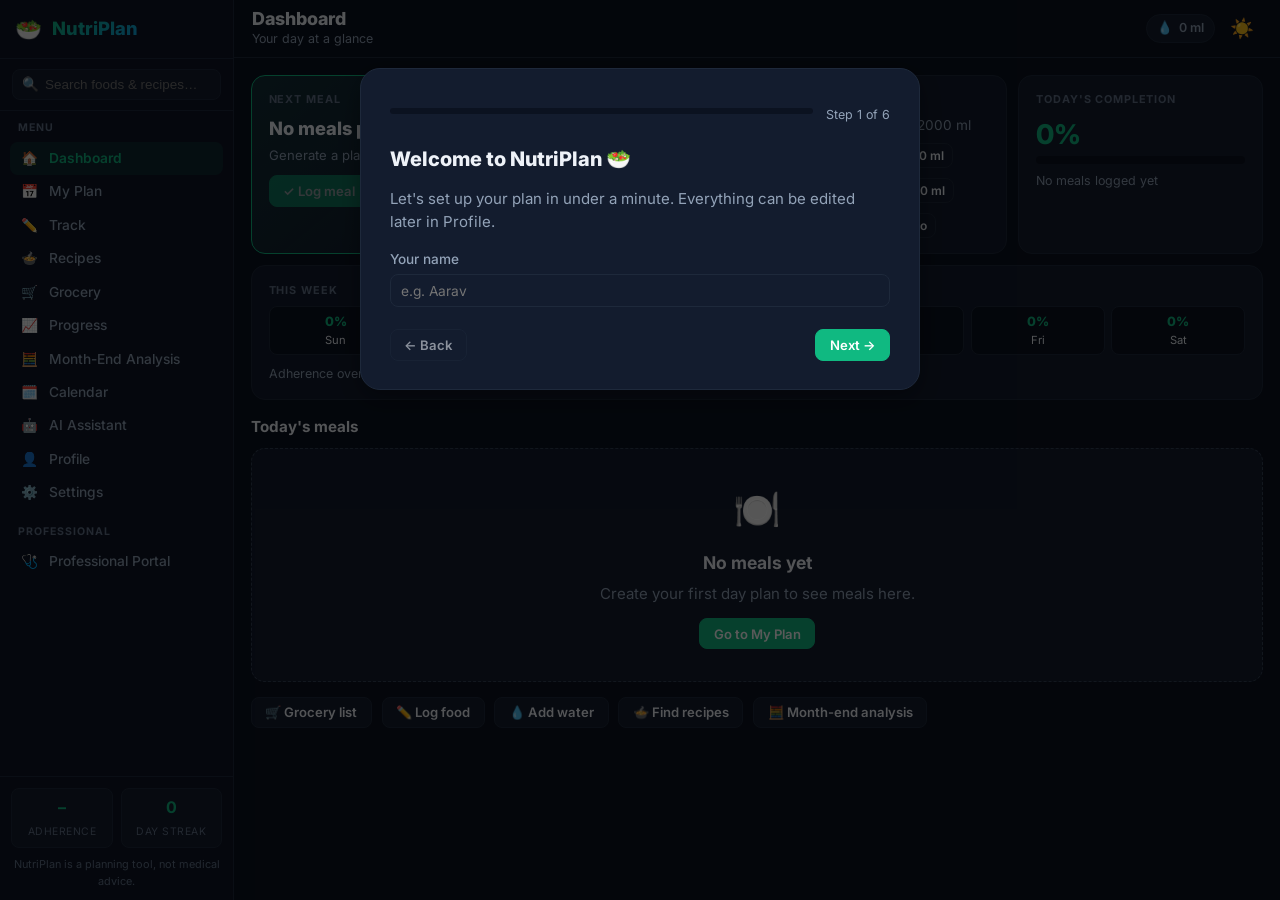
<file: index.html>
<!DOCTYPE html>
<html lang="en">
<head>
<meta charset="UTF-8">
<meta name="viewport" content="width=device-width, initial-scale=1.0">
<title>NutriPlan — Diet Planner</title>
<link rel="preconnect" href="https://fonts.googleapis.com">
<link rel="preconnect" href="https://fonts.gstatic.com" crossorigin>
<link href="https://fonts.googleapis.com/css2?family=Inter:wght@400;500;600;700;800&display=swap" rel="stylesheet">
<style>
/* ===== NutriPlan — Design System (dark/light) ===== */
:root {
  --primary: #10b981;
  --primary-strong: #059669;
  --primary-soft: rgba(16, 185, 129, 0.12);
  --accent: #0ea5e9;

  --bg: #0b1220;
  --bg-card: #131c2e;
  --bg-card-hover: #1a2540;
  --bg-sidebar: #0d1526;
  --text: #eef2f8;
  --text-muted: #93a3b8;
  --text-dim: #64748b;
  --border: #1e293b;
  --border-light: #334155;

  --success: #22c55e;
  --warning: #f59e0b;
  --danger: #ef4444;

  --radius-sm: 8px;
  --radius: 14px;
  --radius-lg: 20px;

  --sidebar-width: 234px;
  --header-height: 58px;
  --transition: 0.25s cubic-bezier(0.4, 0, 0.2, 1);

  --shadow: 0 8px 24px rgba(0, 0, 0, 0.35);
}

html[data-theme="light"] {
  --bg: #f4f7fa;
  --bg-card: #ffffff;
  --bg-card-hover: #f0f4f8;
  --bg-sidebar: #ffffff;
  --text: #16283b;
  --text-muted: #55677c;
  --text-dim: #7c8da0;
  --border: #dfe7ee;
  --border-light: #c8d4de;
  --primary-soft: rgba(5, 150, 105, 0.10);
  --shadow: 0 8px 24px rgba(22, 40, 59, 0.10);
}

* { margin: 0; padding: 0; box-sizing: border-box; }
[hidden] { display: none !important; }
html { scroll-behavior: smooth; }

body {
  font-family: 'Inter', -apple-system, BlinkMacSystemFont, sans-serif;
  font-size: 0.94rem;
  background: var(--bg);
  color: var(--text);
  line-height: 1.5;
  min-height: 100vh;
  overflow-x: hidden;
  transition: background var(--transition), color var(--transition);
}

::-webkit-scrollbar { width: 6px; height: 6px; }
::-webkit-scrollbar-track { background: var(--bg); }
::-webkit-scrollbar-thumb { background: var(--border-light); border-radius: 4px; }
::selection { background: var(--primary); color: #fff; }

button:focus-visible, input:focus-visible, select:focus-visible, textarea:focus-visible, a:focus-visible {
  outline: 2px solid var(--primary);
  outline-offset: 2px;
}

.icon-btn {
  background: none; border: none; color: var(--text-muted);
  cursor: pointer; font-size: 0.95rem; padding: 0.35rem 0.5rem;
  border-radius: var(--radius-sm); transition: all var(--transition);
}
.icon-btn:hover { background: var(--bg-card); color: var(--text); }

/* ===== Sidebar ===== */
.sidebar {
  position: fixed; top: 0; left: 0;
  width: var(--sidebar-width); height: 100vh;
  background: var(--bg-sidebar);
  border-right: 1px solid var(--border);
  z-index: 1000; display: flex; flex-direction: column;
  transition: transform var(--transition);
}
.sidebar-header {
  padding: 0.8rem 0.95rem;
  display: flex; align-items: center; justify-content: space-between;
  border-bottom: 1px solid var(--border);
}
.logo { display: flex; align-items: center; gap: 0.6rem; }
.logo-icon { font-size: 1.35rem; }
.logo-text {
  font-size: 1.15rem; font-weight: 800;
  background: linear-gradient(135deg, var(--primary), var(--accent));
  -webkit-background-clip: text; background-clip: text;
  -webkit-text-fill-color: transparent;
}
.sidebar-close { display: none; }

.sidebar-search { padding: 0.6rem 0.75rem; border-bottom: 1px solid var(--border); }
.search-box { position: relative; display: flex; align-items: center; }
.search-box .search-icon {
  position: absolute; left: 10px; font-size: 0.85rem;
  color: var(--text-dim); pointer-events: none;
}
.search-box input {
  width: 100%; padding: 0.45rem 0.7rem 0.45rem 2rem;
  background: var(--bg-card); border: 1px solid var(--border);
  border-radius: var(--radius-sm); color: var(--text);
  font-size: 0.84rem; outline: none; transition: border-color var(--transition);
}
.search-box input:focus { border-color: var(--primary); }
.grow { flex: 1; }

.sidebar-nav { flex: 1; overflow-y: auto; padding: 0.6rem; }
.nav-section { margin-bottom: 0.9rem; }
.nav-section-title {
  font-size: 0.66rem; font-weight: 700; text-transform: uppercase;
  letter-spacing: 0.1em; color: var(--text-dim); margin-bottom: 0.35rem; padding: 0 0.5rem;
}
.nav-list { list-style: none; }
.nav-item {
  display: flex; align-items: center; gap: 0.55rem;
  padding: 0.4rem 0.6rem; border-radius: var(--radius-sm);
  color: var(--text-muted); text-decoration: none;
  font-size: 0.86rem; font-weight: 500; cursor: pointer;
  transition: all var(--transition);
}
.nav-item span { width: 1.3rem; text-align: center; }
.nav-item:hover { background: var(--bg-card); color: var(--text); }
.nav-item.active { background: var(--primary-soft); color: var(--primary); font-weight: 600; }

.sidebar-footer { padding: 0.7rem; border-top: 1px solid var(--border); }
.stats-mini { display: flex; gap: 0.5rem; margin-bottom: 0.5rem; }
.stat-item {
  flex: 1; text-align: center; padding: 0.35rem;
  background: var(--bg-card); border-radius: var(--radius-sm);
  border: 1px solid var(--border);
}
.stat-number { display: block; font-size: 1rem; font-weight: 700; color: var(--primary); }
.stat-label { font-size: 0.65rem; color: var(--text-dim); text-transform: uppercase; letter-spacing: 0.05em; }
.sidebar-disclaimer { font-size: 0.68rem; color: var(--text-dim); text-align: center; }

.sidebar-overlay {
  position: fixed; inset: 0; background: rgba(0,0,0,0.55);
  z-index: 999; opacity: 0; visibility: hidden; transition: all var(--transition);
}
.sidebar-overlay.active { opacity: 1; visibility: visible; }

/* ===== Main ===== */
.main-wrapper { margin-left: var(--sidebar-width); min-height: 100vh; display: flex; flex-direction: column; }

.header {
  position: sticky; top: 0; z-index: 100;
  height: var(--header-height);
  background: var(--bg);
  border-bottom: 1px solid var(--border);
  display: flex; align-items: center; padding: 0 1.1rem; gap: 0.7rem;
}
.menu-toggle { display: none; }
.header-content { flex: 1; min-width: 0; }
.header-title { font-size: 1.12rem; font-weight: 800; line-height: 1.25; }
.header-subtitle { font-size: 0.78rem; color: var(--text-muted); }
.header-actions { display: flex; align-items: center; gap: 0.45rem; margin-left: auto; }

.water-chip {
  display: inline-flex; align-items: center; gap: 0.35rem;
  padding: 0.28rem 0.65rem; border-radius: 999px;
  background: var(--bg-card); border: 1px solid var(--border);
  font-size: 0.78rem; font-weight: 600; color: var(--text-muted);
}
.theme-toggle { font-size: 1.2rem; }

.main-content { flex: 1; padding: 1.05rem; max-width: 1500px; width: 100%; }
.view { animation: fadeIn 0.25s ease; }
@keyframes fadeIn { from { opacity: 0; transform: translateY(6px); } to { opacity: 1; transform: none; } }

/* ===== Cards ===== */
.card {
  background: var(--bg-card); border: 1px solid var(--border);
  border-radius: var(--radius); padding: 0.95rem 1.05rem; margin-bottom: 0.85rem;
}
.card-label {
  font-size: 0.68rem; font-weight: 700; text-transform: uppercase;
  letter-spacing: 0.08em; color: var(--text-dim); margin-bottom: 0.5rem;
}
.dash-grid {
  display: grid; grid-template-columns: repeat(4, 1fr);
  gap: 0.7rem; margin-bottom: 1rem;
}
.dash-grid .card { margin-bottom: 0; }
.dash-grid .primary-card { grid-column: span 2; }
.dash-grid .card:last-child { grid-column: 1 / -1; }
.primary-card {
  background: linear-gradient(140deg, var(--primary-soft), transparent 60%), var(--bg-card);
  border-color: var(--primary);
}
.next-meal-name { font-size: 1.15rem; font-weight: 800; margin: 0.15rem 0 0.2rem; }
.next-meal-meta { color: var(--text-muted); font-size: 0.82rem; margin-bottom: 0.6rem; }

.section-title { font-size: 0.95rem; font-weight: 700; margin: 1rem 0 0.6rem; }

/* ===== Buttons & inputs ===== */
.btn {
  display: inline-flex; align-items: center; gap: 0.4rem;
  padding: 0.42rem 0.85rem; border-radius: var(--radius-sm);
  border: 1px solid var(--border); background: var(--bg-card);
  color: var(--text); font-size: 0.82rem; font-weight: 600;
  font-family: inherit; cursor: pointer; transition: all var(--transition);
}
.btn:hover { border-color: var(--primary); transform: translateY(-1px); }
.btn.primary { background: var(--primary); border-color: var(--primary); color: #fff; }
.btn.primary:hover { background: var(--primary-strong); }
.btn.ghost { background: transparent; }
.btn.small { padding: 0.26rem 0.55rem; font-size: 0.75rem; }
.btn.danger { color: var(--danger); }
.btn.danger:hover { border-color: var(--danger); }
.btn:disabled { opacity: 0.55; cursor: not-allowed; transform: none; }

.row { display: flex; align-items: center; }
.gap { gap: 0.6rem; }
.wrap { flex-wrap: wrap; }

.input {
  width: 100%; padding: 0.45rem 0.65rem;
  background: var(--bg-card); border: 1px solid var(--border);
  border-radius: var(--radius-sm); color: var(--text);
  font-size: 0.86rem; font-family: inherit; outline: none;
  transition: border-color var(--transition);
}
.input:focus { border-color: var(--primary); }
textarea.input { resize: vertical; }
.select { width: auto; min-width: 130px; cursor: pointer; }
.small-input { width: 140px; }
label { font-size: 0.85rem; font-weight: 500; color: var(--text-muted); }
label > .input, label > select { margin-top: 0.3rem; }

.check, .check-inline { display: flex; align-items: center; gap: 0.5rem; font-size: 0.85rem; color: var(--text-muted); cursor: pointer; }
.check input, .check-inline input { accent-color: var(--primary); width: 16px; height: 16px; }
.check-inline { margin-left: 0.4rem; }

/* ===== Toolbar / segmented ===== */
.toolbar { display: flex; align-items: center; gap: 0.6rem; margin-bottom: 0.8rem; flex-wrap: wrap; }
.seg { display: inline-flex; background: var(--bg-card); border: 1px solid var(--border); border-radius: var(--radius-sm); overflow: hidden; }
.seg-btn {
  padding: 0.38rem 0.8rem; border: none; background: none;
  color: var(--text-muted); font-family: inherit; font-size: 0.8rem; font-weight: 600; cursor: pointer;
}
.seg-btn.active { background: var(--primary); color: #fff; }

/* ===== Meals ===== */
.meal-grid { display: grid; grid-template-columns: repeat(auto-fill, minmax(212px, 1fr)); gap: 0.7rem; }
.meal-card {
  background: var(--bg-card); border: 1px solid var(--border);
  border-radius: var(--radius); padding: 0.8rem; transition: all var(--transition);
}
.meal-card:hover { border-color: var(--border-light); transform: translateY(-2px); box-shadow: var(--shadow); }
.meal-card-header { display: flex; align-items: center; gap: 0.55rem; margin-bottom: 0.4rem; }
.meal-type-emoji { font-size: 1.25rem; }
.meal-type-name { font-weight: 700; font-size: 0.88rem; }
.meal-type-time { font-size: 0.72rem; color: var(--text-dim); }
.meal-card-name { font-size: 0.88rem; font-weight: 600; margin-bottom: 0.2rem; }
.meal-card-meta { font-size: 0.74rem; color: var(--text-muted); margin-bottom: 0.5rem; }

.badge {
  display: inline-flex; align-items: center; gap: 0.25rem;
  padding: 0.14rem 0.5rem; border-radius: 999px;
  font-size: 0.66rem; font-weight: 700;
}
.badge.done { background: rgba(34,197,94,0.14); color: var(--success); }
.badge.partial { background: rgba(245,158,11,0.14); color: var(--warning); }
.badge.skipped { background: rgba(239,68,68,0.14); color: var(--danger); }
.badge.planned { background: var(--primary-soft); color: var(--primary); }
.badge.allergy { background: rgba(239,68,68,0.14); color: var(--danger); }
.badge.approved { background: rgba(14,165,233,0.14); color: var(--accent); }

.meal-actions { display: flex; gap: 0.4rem; flex-wrap: wrap; }

/* ===== Progress components ===== */
.bar { height: 8px; background: var(--bg); border-radius: 999px; overflow: hidden; flex: 1; }
.bar-fill { height: 100%; background: linear-gradient(90deg, var(--primary), var(--accent)); border-radius: 999px; width: 0%; transition: width var(--transition); }

.progress-ring { position: relative; width: 92px; height: 92px; flex-shrink: 0; }
.progress-ring svg { width: 100%; height: 100%; transform: rotate(-90deg); }
.ring-bg { fill: none; stroke: var(--bg); stroke-width: 10; }
.ring-fg {
  fill: none; stroke: var(--primary); stroke-width: 10; stroke-linecap: round;
  stroke-dasharray: 326.7; stroke-dashoffset: 326.7; transition: stroke-dashoffset var(--transition);
}
.ring-label {
  position: absolute; inset: 0; display: flex; align-items: center; justify-content: center;
  font-weight: 800; font-size: 0.95rem;
}
.water-row { display: flex; align-items: center; gap: 0.9rem; }
.water-info p { margin-bottom: 0.45rem; font-size: 0.85rem; color: var(--text-muted); }
.big-pct { font-size: 1.7rem; font-weight: 800; color: var(--primary); }

.mini-week { display: flex; gap: 0.4rem; margin-bottom: 0.6rem; }
.mini-day {
  flex: 1; text-align: center; padding: 0.35rem 0.15rem;
  background: var(--bg); border-radius: var(--radius-sm);
  border: 1px solid var(--border); font-size: 0.7rem;
}
.mini-day .d-pct { display: block; font-weight: 800; font-size: 0.8rem; color: var(--primary); }

.quick-actions { display: grid; grid-template-columns: repeat(auto-fill, minmax(150px, 1fr)); gap: 0.55rem; }
.card-btn { justify-content: center; padding: 0.65rem; }

/* ===== Recipes ===== */
.recipe-grid { display: grid; grid-template-columns: repeat(auto-fill, minmax(240px, 1fr)); gap: 0.7rem; }
.recipe-card {
  background: var(--bg-card); border: 1px solid var(--border);
  border-radius: var(--radius); padding: 0.85rem; cursor: pointer;
  transition: all var(--transition);
}
.recipe-card:hover { border-color: var(--primary); transform: translateY(-2px); box-shadow: var(--shadow); }
.recipe-card h3 { font-size: 1rem; margin-bottom: 0.35rem; }
.recipe-meta { display: flex; gap: 0.6rem; flex-wrap: wrap; margin: 0.5rem 0; }
.tag {
  font-size: 0.68rem; padding: 0.15rem 0.55rem; border-radius: 999px;
  background: var(--bg); border: 1px solid var(--border); color: var(--text-muted);
}
.tag.diet { border-color: var(--primary); color: var(--primary); }
.recipe-warn { font-size: 0.75rem; color: var(--danger); margin-top: 0.4rem; }
.recipe-locked { opacity: 0.6; }

/* ===== Lists / track ===== */
.track-list { display: flex; flex-direction: column; gap: 0.7rem; }
.track-row {
  display: flex; align-items: center; justify-content: space-between;
  gap: 0.6rem; padding: 0.5rem 0.7rem;
  background: var(--bg); border: 1px solid var(--border); border-radius: var(--radius-sm);
  flex-wrap: wrap;
}
.track-row-info { flex: 1; min-width: 160px; }

/* ===== Grocery ===== */
.grocery-cat { margin-bottom: 1rem; }
.grocery-item {
  display: flex; align-items: center; gap: 0.6rem;
  padding: 0.35rem 0.2rem; border-bottom: 1px dashed var(--border);
}
.grocery-item:last-child { border-bottom: none; }
.grocery-item input[type="checkbox"] { width: 17px; height: 17px; accent-color: var(--primary); cursor: pointer; }
.grocery-item.checked span { text-decoration: line-through; color: var(--text-dim); }
.grocery-qty { margin-left: auto; font-size: 0.8rem; color: var(--text-dim); }

/* ===== Charts ===== */
.hchart { display: flex; flex-direction: column; gap: 0.35rem; }
.hchart-row { display: flex; align-items: center; gap: 0.6rem; font-size: 0.74rem; }
.hchart-label { width: 62px; color: var(--text-muted); flex-shrink: 0; }
.hchart-bar-wrap { flex: 1; height: 12px; background: var(--bg); border-radius: 999px; overflow: hidden; }
.hchart-bar { height: 100%; border-radius: 999px; background: var(--primary); transition: width 0.5s ease; }
.hchart-val { width: 52px; text-align: right; color: var(--text-muted); flex-shrink: 0; }

.vchart { display: flex; align-items: flex-end; gap: 4px; height: 110px; padding-top: 0.4rem; }
.vbar-wrap { flex: 1; display: flex; flex-direction: column; align-items: center; gap: 4px; height: 100%; justify-content: flex-end; }
.vbar { width: 100%; max-width: 34px; background: linear-gradient(180deg, var(--accent), var(--primary)); border-radius: 5px 5px 0 0; min-height: 3px; }
.vbar-label { font-size: 0.62rem; color: var(--text-dim); }

.stat-cards { display: grid; grid-template-columns: repeat(auto-fit, minmax(140px, 1fr)); gap: 0.7rem; margin-bottom: 0.85rem; }
.stat-cards .card { margin-bottom: 0; text-align: center; }
.stat-cards .stat-value { font-size: 1.4rem; font-weight: 800; color: var(--primary); display: block; }
.stat-cards .stat-cap { font-size: 0.75rem; color: var(--text-muted); }

/* ===== Analysis ===== */
.analysis-hero {
  display: grid; grid-template-columns: repeat(auto-fit, minmax(140px, 1fr));
  gap: 0.7rem; margin-bottom: 0.85rem;
}
.analysis-hero .card { margin-bottom: 0; text-align: center; }
.insight {
  display: flex; gap: 0.7rem; align-items: flex-start;
  padding: 0.8rem 1rem; border-radius: var(--radius-sm);
  background: var(--bg); border: 1px solid var(--border);
  margin-bottom: 0.55rem; font-size: 0.88rem;
}
.insight.pos { border-left: 4px solid var(--success); }
.insight.warn { border-left: 4px solid var(--warning); }
.insight.neg { border-left: 4px solid var(--danger); }
.insight.info { border-left: 4px solid var(--accent); }
.analysis-two { display: grid; grid-template-columns: 1fr 1fr; gap: 0.85rem; }
.analysis-two .card { margin-bottom: 0; }

/* ===== Calendar ===== */
.cal-title { font-size: 1.05rem; font-weight: 700; }
.cal-weekdays { display: grid; grid-template-columns: repeat(7, 1fr); gap: 4px; margin-bottom: 4px; }
.cal-weekdays div { text-align: center; font-size: 0.68rem; font-weight: 700; color: var(--text-dim); text-transform: uppercase; }
.cal-grid { display: grid; grid-template-columns: repeat(7, 1fr); gap: 4px; }
.cal-cell {
  aspect-ratio: 1; border: 1px solid var(--border); border-radius: var(--radius-sm);
  padding: 0.25rem; font-size: 0.72rem; cursor: pointer; position: relative;
  background: var(--bg-card); transition: border-color var(--transition);
  display: flex; flex-direction: column; justify-content: space-between;
}
.cal-cell:hover { border-color: var(--primary); }
.cal-cell.empty { background: transparent; border: none; cursor: default; }
.cal-cell.today { border-color: var(--primary); box-shadow: inset 0 0 0 1px var(--primary); }
.cal-cell .cal-count { font-size: 0.62rem; color: var(--text-dim); }
.dot { display: inline-block; width: 9px; height: 9px; border-radius: 50%; margin-right: 4px; }
.dot.done { background: var(--success); }
.dot.partial { background: var(--warning); }
.dot.skipped { background: var(--danger); }
.dot.planned { background: var(--border-light); }
.cal-legend { display: flex; gap: 1.2rem; margin-top: 1rem; font-size: 0.78rem; color: var(--text-muted); flex-wrap: wrap; }

/* ===== Chat ===== */
.chat-card { display: flex; flex-direction: column; min-height: 400px; }
.chat-log { flex: 1; overflow-y: auto; display: flex; flex-direction: column; gap: 0.5rem; padding-right: 0.4rem; margin-bottom: 0.6rem; max-height: 340px; }
.chat-msg { max-width: 80%; padding: 0.5rem 0.8rem; border-radius: var(--radius); font-size: 0.84rem; line-height: 1.5; }
.chat-msg.user { align-self: flex-end; background: var(--primary); color: #fff; border-bottom-right-radius: 4px; }
.chat-msg.bot { align-self: flex-start; background: var(--bg); border: 1px solid var(--border); border-bottom-left-radius: 4px; white-space: pre-line; }
.chat-suggestions { display: flex; flex-wrap: wrap; gap: 0.4rem; margin-bottom: 0.8rem; }
.chat-suggestion {
  padding: 0.3rem 0.75rem; font-size: 0.78rem;
  background: var(--bg); border: 1px solid var(--border); border-radius: 999px;
  color: var(--text-muted); cursor: pointer; font-family: inherit;
  transition: all var(--transition);
}
.chat-suggestion:hover { border-color: var(--primary); color: var(--primary); }
.chat-input-row { display: flex; gap: 0.6rem; }

/* ===== Profile / forms ===== */
.form-card .card-label { margin-top: 1.1rem; }
.form-card .card-label:first-child { margin-top: 0; }
.form-card .input, .form-card select { margin-bottom: 0.55rem; }
.form-grid { display: grid; grid-template-columns: repeat(auto-fit, minmax(150px, 1fr)); gap: 0.6rem; margin-bottom: 0.6rem; }
.chip-grid { display: flex; flex-wrap: wrap; gap: 0.5rem; margin-bottom: 0.9rem; }
.chip {
  padding: 0.35rem 0.85rem; font-size: 0.8rem; border-radius: 999px;
  background: var(--bg); border: 1px solid var(--border); color: var(--text-muted);
  cursor: pointer; font-family: inherit; transition: all var(--transition);
  user-select: none;
}
.chip.on { background: var(--danger); border-color: var(--danger); color: #fff; font-weight: 600; }
.danger-text { color: var(--danger); font-weight: 600; }
.muted { color: var(--text-muted); }
.small-text { font-size: 0.78rem; margin-top: 0.5rem; }

/* ===== Modals ===== */
.modal-overlay {
  position: fixed; inset: 0; z-index: 2000;
  background: rgba(0,0,0,0.65);
  display: flex; align-items: flex-start; justify-content: center;
  padding: 2rem; overflow-y: auto;
}
.modal {
  background: var(--bg-card); border: 1px solid var(--border);
  border-radius: var(--radius-lg); width: 100%; max-width: 640px;
  position: relative; padding: 1.8rem; animation: modalIn 0.25s ease;
  box-shadow: var(--shadow);
}
.modal.onboarding { max-width: 560px; margin-top: 4vh; }
@keyframes modalIn { from { opacity: 0; transform: translateY(-16px); } to { opacity: 1; transform: none; } }
.modal-close {
  position: absolute; top: 0.9rem; right: 0.9rem;
  background: var(--bg); border: 1px solid var(--border); border-radius: 50%;
  width: 34px; height: 34px;
}
.ob-progress { display: flex; align-items: center; gap: 0.8rem; margin-bottom: 1.2rem; }
.ob-progress .bar { height: 6px; }
.ob-nav { margin-top: 1.4rem; justify-content: space-between; }
.ob-title { font-size: 1.25rem; font-weight: 800; margin-bottom: 0.9rem; }
.ob-choices { display: flex; flex-direction: column; gap: 0.5rem; margin: 1rem 0; }
.ob-choice {
  text-align: left; padding: 0.8rem 1rem; font-family: inherit;
  background: var(--bg); border: 2px solid var(--border); border-radius: var(--radius-sm);
  color: var(--text); font-size: 0.92rem; cursor: pointer; transition: all var(--transition);
}
.ob-choice:hover { border-color: var(--border-light); }
.ob-choice.on { border-color: var(--primary); background: var(--primary-soft); }

.modal-divider { height: 1px; background: var(--border); margin: 1.2rem 0; }
.allergy-warn {
  background: rgba(239,68,68,0.1); border: 1px solid rgba(239,68,68,0.3);
  border-radius: var(--radius-sm); padding: 0.8rem 1rem;
  font-size: 0.83rem; color: var(--danger); margin: 0.8rem 0;
}

/* ===== Empty / toast ===== */
.empty-state {
  text-align: center; padding: 2rem 1.2rem;
  background: var(--bg-card); border: 1px dashed var(--border-light);
  border-radius: var(--radius); color: var(--text-muted);
}
.empty-state .empty-icon { font-size: 2.4rem; display: block; margin-bottom: 0.7rem; }
.empty-state h3 { color: var(--text); margin-bottom: 0.4rem; }

.toast-host {
  position: fixed; bottom: 1.4rem; left: 50%; transform: translateX(-50%);
  display: flex; flex-direction: column; gap: 0.5rem; z-index: 3000; align-items: center;
}
.toast {
  padding: 0.65rem 1.2rem; border-radius: 999px;
  background: var(--bg-card); border: 1px solid var(--border);
  box-shadow: var(--shadow); font-size: 0.85rem; font-weight: 600;
  animation: toastIn 0.25s ease;
}
.toast.success { border-color: var(--success); color: var(--success); }
.toast.warn { border-color: var(--warning); color: var(--warning); }
.toast.error { border-color: var(--danger); color: var(--danger); }
@keyframes toastIn { from { opacity: 0; transform: translateY(10px); } to { opacity: 1; transform: none; } }

/* ===== Responsive ===== */
@media (max-width: 1024px) {
  .main-wrapper { margin-left: 0; }
  .dash-grid { grid-template-columns: repeat(2, 1fr); }
  .sidebar { transform: translateX(-100%); }
  .sidebar.open { transform: translateX(0); }
  .sidebar-overlay.active { opacity: 1; visibility: visible; }
  .sidebar-close { display: flex; }
  .menu-toggle { display: flex; }
  .analysis-two { grid-template-columns: 1fr; }
  .header { padding: 0 1rem; }
  .water-chip { display: none; }
  .main-content { padding: 1rem; }
}

@media (max-width: 520px) {
  .header-title { font-size: 1.05rem; }
  .header-subtitle { display: none; }
  .cal-cell { font-size: 0.65rem; padding: 0.2rem; }
  .modal-overlay { padding: 0.8rem; }
  .dash-grid { grid-template-columns: 1fr; }
  .dash-grid .primary-card { grid-column: auto; }
}

@media print {
  .sidebar, .header, .toolbar, .toast-host { display: none !important; }
  .main-wrapper { margin-left: 0; }
  body { background: #fff; color: #000; }
}

</style>
</head>
<body>

<!-- ===== Sidebar ===== -->
<aside class="sidebar" id="sidebar">
  <div class="sidebar-header">
    <div class="logo">
      <span class="logo-icon">🥗</span>
      <span class="logo-text">NutriPlan</span>
    </div>
    <button class="sidebar-close icon-btn" id="sidebarClose" aria-label="Close sidebar">✕</button>
  </div>

  <div class="sidebar-search">
    <div class="search-box">
      <span class="search-icon">🔍</span>
      <input type="text" id="globalSearch" placeholder="Search foods & recipes…" autocomplete="off">
    </div>
  </div>

  <nav class="sidebar-nav">
    <div class="nav-section">
      <h3 class="nav-section-title">Menu</h3>
      <ul class="nav-list">
        <li><a href="#" class="nav-item active" data-view="dashboard"><span>🏠</span> Dashboard</a></li>
        <li><a href="#" class="nav-item" data-view="plan"><span>📅</span> My Plan</a></li>
        <li><a href="#" class="nav-item" data-view="track"><span>✏️</span> Track</a></li>
        <li><a href="#" class="nav-item" data-view="recipes"><span>🍲</span> Recipes</a></li>
        <li><a href="#" class="nav-item" data-view="grocery"><span>🛒</span> Grocery</a></li>
        <li><a href="#" class="nav-item" data-view="progress"><span>📈</span> Progress</a></li>
        <li><a href="#" class="nav-item" data-view="analysis"><span>🧮</span> Month-End Analysis</a></li>
        <li><a href="#" class="nav-item" data-view="calendar"><span>🗓️</span> Calendar</a></li>
        <li><a href="#" class="nav-item" data-view="assistant"><span>🤖</span> AI Assistant</a></li>
        <li><a href="#" class="nav-item" data-view="profile"><span>👤</span> Profile</a></li>
        <li><a href="#" class="nav-item" data-view="settings"><span>⚙️</span> Settings</a></li>
      </ul>
    </div>
    <div class="nav-section">
      <h3 class="nav-section-title">Professional</h3>
      <ul class="nav-list">
        <li><a href="#" class="nav-item" data-view="professional"><span>🩺</span> Professional Portal</a></li>
      </ul>
    </div>
  </nav>

  <div class="sidebar-footer">
    <div class="stats-mini">
      <div class="stat-item"><span class="stat-number" id="statAdherence">–</span><span class="stat-label">Adherence</span></div>
      <div class="stat-item"><span class="stat-number" id="statStreak">0</span><span class="stat-label">Day streak</span></div>
    </div>
    <p class="sidebar-disclaimer">NutriPlan is a planning tool, not medical advice.</p>
  </div>
</aside>
<div class="sidebar-overlay" id="sidebarOverlay"></div>

<!-- ===== Main ===== -->
<div class="main-wrapper">
  <header class="header">
    <button class="menu-toggle icon-btn" id="menuToggle" aria-label="Open menu">☰</button>
    <div class="header-content">
      <h1 class="header-title" id="headerTitle">Dashboard</h1>
      <p class="header-subtitle" id="headerSubtitle"></p>
    </div>
    <div class="header-actions">
      <div class="water-chip" id="waterChip" title="Today's water">💧 <span id="waterChipVal">0 ml</span></div>
      <button class="icon-btn theme-toggle" id="themeToggle" aria-label="Toggle dark / light mode">🌙</button>
    </div>
  </header>

  <main class="main-content" id="mainContent">

    <!-- ===== Dashboard ===== -->
    <section class="view" id="view-dashboard">
      <div class="dash-grid">
        <div class="card primary-card">
          <div class="card-label">Next meal</div>
          <h2 class="next-meal-name" id="nextMealName">—</h2>
          <p class="next-meal-meta" id="nextMealMeta"></p>
          <div class="row gap">
            <button class="btn primary" id="quickLogBtn">✓ Log meal</button>
            <button class="btn ghost" data-nav="plan">Replace meal</button>
          </div>
        </div>
        <div class="card">
          <div class="card-label">Hydration</div>
          <div class="water-row">
            <div class="progress-ring" id="waterRing"><svg viewBox="0 0 120 120"><circle class="ring-bg" cx="60" cy="60" r="52"/><circle class="ring-fg" id="waterRingFg" cx="60" cy="60" r="52"/></svg><span class="ring-label" id="waterPct">0%</span></div>
            <div class="water-info">
              <p id="waterSummary">0 of 2000 ml</p>
              <div class="row gap wrap">
                <button class="btn small" data-water="250">+250 ml</button>
                <button class="btn small" data-water="500">+500 ml</button>
                <button class="btn small ghost" id="undoWater">Undo</button>
              </div>
            </div>
          </div>
        </div>
        <div class="card">
          <div class="card-label">Today's completion</div>
          <div class="big-pct" id="dayCompletion">0%</div>
          <div class="bar"><div class="bar-fill" id="dayCompletionBar"></div></div>
          <p class="muted small-text" id="dayCompletionText">No meals logged yet</p>
        </div>
        <div class="card">
          <div class="card-label">This week</div>
          <div class="mini-week" id="miniWeek"></div>
          <p class="muted small-text">Adherence over the last 7 days</p>
        </div>
      </div>
      <h3 class="section-title">Today's meals</h3>
      <div class="meal-grid" id="todayMeals"></div>
      <div class="row gap wrap" style="margin-top:0.9rem;">
        <button class="btn" data-nav="grocery">🛒 Grocery list</button>
        <button class="btn" data-nav="track">✏️ Log food</button>
        <button class="btn" data-water="250">💧 Add water</button>
        <button class="btn" data-nav="recipes">🍲 Find recipes</button>
        <button class="btn" data-nav="analysis">🧮 Month-end analysis</button>
      </div>
    </section>

    <!-- ===== My Plan ===== -->
    <section class="view" id="view-plan" hidden>
      <div class="toolbar">
        <div class="seg" id="planModeSeg">
          <button class="seg-btn active" data-mode="day">Day</button>
          <button class="seg-btn" data-mode="week">Week</button>
        </div>
        <div class="row gap">
          <button class="btn ghost" id="planPrev">← Prev</button>
          <button class="btn ghost" id="planToday">Today</button>
          <button class="btn ghost" id="planNext">Next →</button>
        </div>
        <button class="btn primary" id="generatePlanBtn">✨ Generate plan</button>
      </div>
      <div id="planContainer"></div>
    </section>

    <!-- ===== Track ===== -->
    <section class="view" id="view-track" hidden>
      <div class="card">
        <div class="card-label">Log today's meals</div>
        <div id="trackMeals" class="track-list"></div>
      </div>
      <div class="card">
        <div class="card-label">Notes for today</div>
        <textarea id="dayNotes" class="input" rows="3" placeholder="How did today go?"></textarea>
        <button class="btn primary" id="saveNotes">Save notes</button>
      </div>
      <div class="card">
        <div class="card-label">Optional weight log</div>
        <div class="row gap wrap">
          <input type="number" id="weightInput" class="input small-input" step="0.1" min="20" max="400" placeholder="kg">
          <button class="btn primary" id="logWeight">Log weight</button>
        </div>
        <p class="muted small-text">Weight logging is optional and used only for your own trend view.</p>
      </div>
    </section>

    <!-- ===== Recipes ===== -->
    <section class="view" id="view-recipes" hidden>
      <div class="toolbar wrap">
        <div class="search-box grow">
          <span class="search-icon">🔍</span>
          <input type="text" id="recipeSearch" placeholder="Search recipes or ingredients…">
        </div>
        <select id="recipeCuisine" class="input select"></select>
        <select id="recipeDiet" class="input select"></select>
        <label class="check"><input type="checkbox" id="recipeSafeOnly" checked> Hide recipes conflicting with my allergies</label>
      </div>
      <div class="recipe-grid" id="recipeGrid"></div>
    </section>

    <!-- ===== Grocery ===== -->
    <section class="view" id="view-grocery" hidden>
      <div class="toolbar">
        <button class="btn primary" id="genGroceryBtn">Generate from this week's plan</button>
        <button class="btn ghost" id="clearCheckedBtn">Clear checked</button>
        <button class="btn ghost" id="printGroceryBtn">🖨️ Print</button>
      </div>
      <div class="card">
        <div class="row gap">
          <input type="text" id="customItem" class="input grow" placeholder="Add custom item…">
          <select id="customCategory" class="input select"></select>
          <button class="btn primary" id="addCustomItem">Add</button>
        </div>
      </div>
      <div id="groceryContainer"></div>
    </section>

    <!-- ===== Progress ===== -->
    <section class="view" id="view-progress" hidden>
      <div class="stat-cards" id="progressStats"></div>
      <div class="analysis-two">
        <div class="card">
          <div class="card-label">Meal adherence — last 30 days</div>
          <div class="hchart" id="adherenceChart"></div>
        </div>
        <div class="card">
          <div class="card-label">Water — last 14 days (ml)</div>
          <div class="vchart" id="waterChart"></div>
        </div>
      </div>
      <div class="card">
        <div class="card-label">Weight trend</div>
        <div id="weightTrend" class="muted">No weight entries yet. Add one from the Track view.</div>
      </div>
    </section>

    <!-- ===== Month-End Analysis ===== -->
    <section class="view" id="view-analysis" hidden>
      <div class="toolbar wrap">
        <label class="check-inline">Month
          <select id="analysisMonth" class="input select"></select>
        </label>
        <button class="btn primary" id="runAnalysis">Analyze month</button>
        <button class="btn ghost" id="exportAnalysis">⬇ Export report (.txt)</button>
      </div>
      <div id="analysisContainer">
        <div class="empty-state">Pick a month and run the analysis to see your month-end summary.</div>
      </div>
    </section>

    <!-- ===== Calendar ===== -->
    <section class="view" id="view-calendar" hidden>
      <div class="toolbar">
        <button class="btn ghost" id="calPrev">← Prev</button>
        <h3 class="cal-title" id="calTitle"></h3>
        <button class="btn ghost" id="calNext">Next →</button>
      </div>
      <div class="cal-weekdays" id="calWeekdays"></div>
      <div class="cal-grid" id="calGrid"></div>
      <div class="cal-legend">
        <span><i class="dot done"></i> Completed</span>
        <span><i class="dot partial"></i> Partial</span>
        <span><i class="dot skipped"></i> Skipped</span>
        <span><i class="dot planned"></i> Planned</span>
      </div>
    </section>

    <!-- ===== AI Assistant ===== -->
    <section class="view" id="view-assistant" hidden>
      <div class="card chat-card">
        <div id="chatLog" class="chat-log"></div>
        <div class="chat-suggestions" id="chatSuggestions"></div>
        <div class="chat-input-row">
          <input type="text" id="chatInput" class="input grow" placeholder="Ask about recipes, substitutions or your plan…">
          <button class="btn primary" id="chatSend">Send</button>
        </div>
      </div>
      <p class="muted small-text">The assistant plans and suggests only — it never gives medical advice or overrides your stored allergies.</p>
    </section>

    <!-- ===== Profile ===== -->
    <section class="view" id="view-profile" hidden>
      <form id="profileForm" class="card form-card">
        <div class="card-label">Personal details</div>
        <div class="form-grid">
          <label>Name <input class="input" name="name" required></label>
          <label>Age <input class="input" type="number" name="age" min="10" max="120" required></label>
          <label>Height (cm) <input class="input" type="number" name="height" min="80" max="250"></label>
          <label>Weight (kg) <input class="input" type="number" name="weight" step="0.1" min="20" max="400"></label>
        </div>
        <div class="card-label">Food preference</div>
        <select class="input" name="diet">
          <option>Vegetarian</option><option>Vegan</option><option>Eggetarian</option>
          <option>Pescatarian</option><option>Jain</option><option>Gluten-free</option>
          <option>Lactose-free</option><option>No preference</option>
        </select>
        <div class="card-label">Allergies <span class="danger-text">— please keep accurate!</span></div>
        <div class="chip-grid" id="profileAllergies"></div>
        <div class="row gap wrap">
          <input class="input grow" id="customAllergy" placeholder="Custom allergy…">
          <button type="button" class="btn ghost" id="addAllergy">Add</button>
        </div>
        <div class="card-label">Dislikes</div>
        <input class="input" name="dislikes" placeholder="Comma separated, e.g. mushrooms, cilantro">
        <div class="card-label">Water goal (ml/day)</div>
        <input class="input" type="number" name="waterGoal" min="1000" max="6000" step="100" value="2000">
        <div class="card-label">Clinician instructions <span class="muted small-text">(optional)</span></div>
        <textarea class="input" name="clinicianNotes" rows="2" placeholder="Restrictions or instructions provided by your clinician"></textarea>
        <div class="row gap">
          <button class="btn primary" type="submit">Save profile</button>
          <button class="btn ghost danger" type="button" id="resetAll">Reset all data</button>
        </div>
        <p class="muted small-text">This app is a planning tool and does not provide medical advice.</p>
      </form>
    </section>

    <!-- ===== Settings ===== -->
    <section class="view" id="view-settings" hidden>
      <div class="analysis-two">
        <div class="card">
          <div class="card-label">Appearance</div>
          <div class="row gap">
            <button class="btn ghost" id="setLight">☀️ Light</button>
            <button class="btn ghost" id="setDark">🌙 Dark</button>
          </div>
        </div>
        <div class="card">
          <div class="card-label">Notifications (local reminders)</div>
          <label class="check"><input type="checkbox" id="notifMeals" checked> Meal reminders</label>
          <label class="check"><input type="checkbox" id="notifWater" checked> Water reminders</label>
          <p class="muted small-text">Reminders appear as gentle in-app toasts while NutriPlan is open.</p>
        </div>
      </div>
      <div class="card">
        <div class="card-label">Privacy</div>
        <p class="muted small-text">All data lives only in this browser (localStorage). Nothing is uploaded.</p>
        <div class="row gap">
          <button class="btn ghost" id="exportData">⬇ Export my data (JSON)</button>
          <button class="btn ghost danger" id="deleteAll">🗑 Delete all data</button>
        </div>
      </div>
    </section>

    <!-- ===== Professional Portal ===== -->
    <section class="view" id="view-professional" hidden>
      <div class="card">
        <div class="card-label">Connect a dietitian (demo)</div>
        <p class="muted small-text">In production, a dietitian invites you. Here you can simulate a connection and plan approval workflow.</p>
        <div class="row gap wrap">
          <input class="input grow" id="proName" placeholder="Professional name, e.g. Dr. Meera (RD)">
          <button class="btn primary" id="connectPro">Request connection</button>
        </div>
        <div id="proStatus"></div>
      </div>
      <div class="card">
        <div class="card-label">Plan review queue</div>
        <div id="reviewQueue"></div>
      </div>
    </section>

    <!-- ===== Onboarding ===== -->
    <div class="modal-overlay" id="onboardingOverlay" hidden>
      <div class="modal onboarding">
        <div class="ob-progress"><div class="bar"><div class="bar-fill" id="obBar"></div></div><span id="obStepLabel" class="muted small-text"></span></div>
        <div id="obBody"></div>
        <div class="row gap ob-nav">
          <button class="btn ghost" id="obBack" type="button">← Back</button>
          <button class="btn primary" id="obNext" type="button">Next →</button>
        </div>
      </div>
    </div>

    <!-- ===== Recipe detail modal ===== -->
    <div class="modal-overlay" id="recipeOverlay" hidden>
      <div class="modal" id="recipeModal">
        <button class="modal-close icon-btn" id="recipeModalClose" aria-label="Close">✕</button>
        <div id="recipeModalBody"></div>
      </div>
    </div>

    <div id="toastHost" class="toast-host" aria-live="polite"></div>
  </main>
</div>

<script>
// NutriPlan — Food & Recipe Database
"use strict";

const ALLERGENS = ["Peanuts", "Tree nuts", "Dairy", "Eggs", "Gluten", "Soy", "Fish", "Shellfish", "Sesame"];

const DIET_TAGS = ["Vegetarian", "Vegan", "Eggetarian", "Pescatarian", "Jain", "Gluten-free", "Lactose-free"];

const FOOD_DB = [
  // Breakfast
  { name: "Oats with banana & honey", meal: "breakfast", kcal: 320, protein: 11, carbs: 58, fat: 6, fiber: 7, allergens: ["Gluten"], diet: ["Vegetarian"], cuisine: "Global" },
  { name: "Poha with peanuts", meal: "breakfast", kcal: 290, protein: 8, carbs: 48, fat: 7, fiber: 4, allergens: ["Peanuts"], diet: ["Vegetarian", "Vegan", "Jain"], cuisine: "Indian" },
  { name: "Vegetable upma", meal: "breakfast", kcal: 280, protein: 7, carbs: 50, fat: 6, fiber: 5, allergens: [], diet: ["Vegetarian", "Vegan", "Jain"], cuisine: "Indian" },
  { name: "Greek yogurt bowl with berries", meal: "breakfast", kcal: 260, protein: 18, carbs: 28, fat: 8, fiber: 4, allergens: ["Dairy", "Tree nuts"], diet: ["Vegetarian", "Gluten-free"], cuisine: "Global" },
  { name: "Masala omelette", meal: "breakfast", kcal: 240, protein: 16, carbs: 3, fat: 18, fiber: 1, allergens: ["Eggs"], diet: ["Eggetarian", "Vegetarian"], cuisine: "Indian" },
  { name: "Idli with sambar", meal: "breakfast", kcal: 300, protein: 10, carbs: 56, fat: 4, fiber: 5, allergens: [], diet: ["Vegetarian", "Jain"], cuisine: "Indian" },
  { name: "Peanut butter toast", meal: "breakfast", kcal: 330, protein: 12, carbs: 36, fat: 15, fiber: 5, allergens: ["Peanuts", "Gluten"], diet: ["Vegetarian"], cuisine: "Global" },
  { name: "Fruit & seed smoothie", meal: "breakfast", kcal: 250, protein: 9, carbs: 40, fat: 6, fiber: 6, allergens: [], diet: ["Vegan", "Vegetarian", "Gluten-free"], cuisine: "Global" },
  { name: "Besan chilla", meal: "breakfast", kcal: 270, protein: 12, carbs: 34, fat: 8, fiber: 6, allergens: [], diet: ["Vegetarian", "Vegan", "Jain", "Gluten-free"], cuisine: "Indian" },

  // Lunch
  { name: "Rajma chawal", meal: "lunch", kcal: 480, protein: 18, carbs: 82, fat: 8, fiber: 12, allergens: [], diet: ["Vegetarian", "Vegan", "Jain", "Gluten-free"], cuisine: "Indian" },
  { name: "Chole with rice", meal: "lunch", kcal: 500, protein: 17, carbs: 85, fat: 9, fiber: 13, allergens: [], diet: ["Vegetarian", "Vegan", "Jain"], cuisine: "Indian" },
  { name: "Grilled chicken & quinoa bowl", meal: "lunch", kcal: 520, protein: 42, carbs: 45, fat: 16, fiber: 8, allergens: [], diet: ["Gluten-free"], cuisine: "Global" },
  { name: "Paneer tikka with roti", meal: "lunch", kcal: 510, protein: 26, carbs: 52, fat: 22, fiber: 7, allergens: ["Dairy"], diet: ["Vegetarian"], cuisine: "Indian" },
  { name: "Dal tadka, rice & sabzi", meal: "lunch", kcal: 460, protein: 16, carbs: 74, fat: 10, fiber: 10, allergens: [], diet: ["Vegetarian", "Vegan", "Jain", "Gluten-free"], cuisine: "Indian" },
  { name: "Veg fried rice", meal: "lunch", kcal: 470, protein: 11, carbs: 78, fat: 12, fiber: 5, allergens: ["Soy"], diet: ["Vegetarian", "Vegan"], cuisine: "Chinese" },
  { name: "Pasta primavera", meal: "lunch", kcal: 490, protein: 15, carbs: 72, fat: 14, fiber: 8, allergens: ["Gluten", "Dairy"], diet: ["Vegetarian"], cuisine: "Italian" },
  { name: "Baked salmon & veggies", meal: "lunch", kcal: 500, protein: 38, carbs: 28, fat: 24, fiber: 6, allergens: ["Fish"], diet: ["Pescatarian", "Gluten-free"], cuisine: "Global" },
  { name: "Falafel wrap", meal: "lunch", kcal: 450, protein: 15, carbs: 62, fat: 14, fiber: 10, allergens: ["Gluten", "Sesame"], diet: ["Vegetarian", "Vegan"], cuisine: "Middle Eastern" },
  { name: "Sambar rice", meal: "lunch", kcal: 440, protein: 13, carbs: 78, fat: 7, fiber: 9, allergens: [], diet: ["Vegetarian", "Jain"], cuisine: "Indian" },

  // Snack
  { name: "Roasted chana", meal: "snack", kcal: 160, protein: 9, carbs: 26, fat: 2, fiber: 8, allergens: [], diet: ["Vegan", "Vegetarian", "Jain", "Gluten-free"], cuisine: "Indian" },
  { name: "Fruit salad", meal: "snack", kcal: 140, protein: 2, carbs: 34, fat: 1, fiber: 5, allergens: [], diet: ["Vegan", "Vegetarian", "Jain", "Gluten-free"], cuisine: "Global" },
  { name: "Sprouts chaat", meal: "snack", kcal: 180, protein: 10, carbs: 30, fat: 2, fiber: 7, allergens: [], diet: ["Vegan", "Vegetarian", "Jain", "Gluten-free"], cuisine: "Indian" },
  { name: "Trail mix", meal: "snack", kcal: 200, protein: 6, carbs: 18, fat: 12, fiber: 4, allergens: ["Peanuts", "Tree nuts"], diet: ["Vegan", "Vegetarian", "Gluten-free"], cuisine: "Global" },
  { name: "Buttermilk & roasted makhana", meal: "snack", kcal: 150, protein: 6, carbs: 20, fat: 4, fiber: 2, allergens: ["Dairy"], diet: ["Vegetarian", "Jain"], cuisine: "Indian" },
  { name: "Hummus & carrot sticks", meal: "snack", kcal: 170, protein: 6, carbs: 18, fat: 8, fiber: 6, allergens: ["Sesame"], diet: ["Vegan", "Vegetarian", "Gluten-free"], cuisine: "Middle Eastern" },

  // Dinner
  { name: "Khichdi with curd", meal: "dinner", kcal: 420, protein: 15, carbs: 68, fat: 8, fiber: 8, allergens: ["Dairy"], diet: ["Vegetarian", "Jain", "Gluten-free"], cuisine: "Indian" },
  { name: "Mix veg curry with roti", meal: "dinner", kcal: 430, protein: 12, carbs: 64, fat: 13, fiber: 9, allergens: [], diet: ["Vegetarian", "Vegan", "Jain"], cuisine: "Indian" },
  { name: "Tofu stir fry & brown rice", meal: "dinner", kcal: 450, protein: 22, carbs: 58, fat: 14, fiber: 8, allergens: ["Soy"], diet: ["Vegan", "Vegetarian", "Gluten-free"], cuisine: "Chinese" },
  { name: "Egg curry & rice", meal: "dinner", kcal: 470, protein: 20, carbs: 62, fat: 15, fiber: 4, allergens: ["Eggs"], diet: ["Eggetarian"], cuisine: "Indian" },
  { name: "Grilled fish & salad", meal: "dinner", kcal: 400, protein: 36, carbs: 14, fat: 22, fiber: 5, allergens: ["Fish"], diet: ["Pescatarian", "Gluten-free"], cuisine: "Global" },
  { name: "Palak paneer with roti", meal: "dinner", kcal: 460, protein: 20, carbs: 48, fat: 20, fiber: 8, allergens: ["Dairy"], diet: ["Vegetarian"], cuisine: "Indian" },
  { name: "Veg soup & garlic bread", meal: "dinner", kcal: 380, protein: 10, carbs: 52, fat: 12, fiber: 6, allergens: ["Gluten"], diet: ["Vegetarian"], cuisine: "Italian" },
  { name: "Moong dal chilla with chutney", meal: "dinner", kcal: 350, protein: 16, carbs: 42, fat: 9, fiber: 7, allergens: [], diet: ["Vegetarian", "Vegan", "Jain", "Gluten-free"], cuisine: "Indian" }
];

const RECIPES = [
  {
    id: "rajma-chawal",
    name: "Rajma Chawal",
    cuisine: "Indian",
    diet: ["Vegetarian", "Vegan", "Jain", "Gluten-free"],
    allergens: [],
    prepTime: 45,
    servings: 2,
    mealType: "lunch",
    kcalPerServing: 480,
    ingredients: [
      { name: "Rajma (kidney beans)", qty: "1 cup" },
      { name: "Rice", qty: "1 cup" },
      { name: "Onion", qty: "1" },
      { name: "Tomato", qty: "2" },
      { name: "Ginger-garlic paste", qty: "1 tbsp" },
      { name: "Rajma masala / garam masala", qty: "1 tbsp" }
    ],
    steps: [
      "Soak rajma overnight, then pressure-cook until soft.",
      "Sauté onion, tomato and ginger-garlic paste; add spices.",
      "Add cooked rajma and simmer 15 minutes until gravy thickens.",
      "Serve hot over steamed rice."
    ]
  },
  {
    id: "veggie-upma",
    name: "Vegetable Upma",
    cuisine: "Indian",
    diet: ["Vegetarian", "Vegan", "Jain"],
    allergens: [],
    prepTime: 20,
    servings: 2,
    mealType: "breakfast",
    kcalPerServing: 280,
    ingredients: [
      { name: "Rava / semolina", qty: "1 cup" },
      { name: "Mixed vegetables", qty: "1 cup" },
      { name: "Mustard seeds", qty: "1 tsp" },
      { name: "Curry leaves", qty: "a few" },
      { name: "Onion", qty: "1" }
    ],
    steps: [
      "Dry-roast rava until lightly golden; set aside.",
      "Temper mustard seeds and curry leaves; sauté onion and vegetables.",
      "Add water (2:1), bring to a boil, then slowly add rava while stirring.",
      "Cook until fluffy; serve warm."
    ]
  },
  {
    id: "masala-omelette",
    name: "Masala Omelette",
    cuisine: "Indian",
    diet: ["Eggetarian", "Vegetarian"],
    allergens: ["Eggs"],
    prepTime: 10,
    servings: 1,
    mealType: "breakfast",
    kcalPerServing: 240,
    ingredients: [
      { name: "Eggs", qty: "2" },
      { name: "Onion", qty: "1 small" },
      { name: "Tomato", qty: "1 small" },
      { name: "Green chili", qty: "1" },
      { name: "Turmeric & salt", qty: "to taste" }
    ],
    steps: [
      "Whisk eggs with chopped vegetables and spices.",
      "Pour into a heated, lightly oiled pan.",
      "Cook until set, flip once, and serve hot."
    ]
  },
  {
    id: "palak-paneer",
    name: "Palak Paneer",
    cuisine: "Indian",
    diet: ["Vegetarian", "Gluten-free"],
    allergens: ["Dairy"],
    prepTime: 30,
    servings: 2,
    mealType: "dinner",
    kcalPerServing: 460,
    ingredients: [
      { name: "Spinach", qty: "250 g" },
      { name: "Paneer", qty: "150 g" },
      { name: "Onion", qty: "1" },
      { name: "Tomato", qty: "1" },
      { name: "Cream (optional)", qty: "2 tbsp" },
      { name: "Garam masala", qty: "1 tsp" }
    ],
    steps: [
      "Blanch spinach and blend to a smooth purée.",
      "Sauté onion and tomato; add spices.",
      "Add spinach purée and simmer 5 minutes.",
      "Fold in paneer cubes; finish with cream if using."
    ]
  },
  {
    id: "pasta-primavera",
    name: "Pasta Primavera",
    cuisine: "Italian",
    diet: ["Vegetarian"],
    allergens: ["Gluten", "Dairy"],
    prepTime: 25,
    servings: 2,
    mealType: "lunch",
    kcalPerServing: 490,
    ingredients: [
      { name: "Pasta", qty: "200 g" },
      { name: "Bell peppers", qty: "1 cup" },
      { name: "Zucchini", qty: "1" },
      { name: "Cherry tomatoes", qty: "1 cup" },
      { name: "Parmesan", qty: "30 g" },
      { name: "Olive oil & garlic", qty: "2 tbsp" }
    ],
    steps: [
      "Boil pasta until al dente; reserve some pasta water.",
      "Sauté garlic and vegetables until tender-crisp.",
      "Toss pasta with vegetables, pasta water and cheese.",
      "Season and serve."
    ]
  },
  {
    id: "tofu-stirfry",
    name: "Tofu Stir Fry with Brown Rice",
    cuisine: "Chinese",
    diet: ["Vegan", "Vegetarian", "Gluten-free"],
    allergens: ["Soy"],
    prepTime: 25,
    servings: 2,
    mealType: "dinner",
    kcalPerServing: 450,
    ingredients: [
      { name: "Firm tofu", qty: "200 g" },
      { name: "Broccoli & carrots", qty: "2 cups" },
      { name: "Soy sauce (tamari for GF)", qty: "2 tbsp" },
      { name: "Ginger & garlic", qty: "1 tbsp" },
      { name: "Brown rice", qty: "1 cup" }
    ],
    steps: [
      "Cook brown rice; press and cube tofu.",
      "Pan-sear tofu until golden; set aside.",
      "Stir-fry vegetables with ginger, garlic and soy sauce.",
      "Return tofu to pan, toss, and serve over rice."
    ]
  },
  {
    id: "sprouts-chaat",
    name: "Sprouts Chaat",
    cuisine: "Indian",
    diet: ["Vegan", "Vegetarian", "Jain", "Gluten-free"],
    allergens: [],
    prepTime: 10,
    servings: 1,
    mealType: "snack",
    kcalPerServing: 180,
    ingredients: [
      { name: "Moong sprouts", qty: "1 cup" },
      { name: "Onion & tomato", qty: "½ cup" },
      { name: "Lemon juice", qty: "1 tsp" },
      { name: "Chaat masala", qty: "½ tsp" },
      { name: "Coriander", qty: "to garnish" }
    ],
    steps: [
      "Lightly steam or use raw sprouts.",
      "Mix with chopped onion, tomato and spices.",
      "Finish with lemon juice and coriander."
    ]
  },
  {
    id: "berry-yogurt-bowl",
    name: "Greek Yogurt Berry Bowl",
    cuisine: "Global",
    diet: ["Vegetarian", "Gluten-free"],
    allergens: ["Dairy", "Tree nuts"],
    prepTime: 5,
    servings: 1,
    mealType: "breakfast",
    kcalPerServing: 260,
    ingredients: [
      { name: "Greek yogurt", qty: "200 g" },
      { name: "Mixed berries", qty: "1 cup" },
      { name: "Honey", qty: "1 tsp" },
      { name: "Almonds", qty: "10 g" }
    ],
    steps: [
      "Spoon yogurt into a bowl.",
      "Top with berries, honey and almonds."
    ]
  },
  {
    id: "baked-salmon",
    name: "Baked Salmon & Veggies",
    cuisine: "Global",
    diet: ["Pescatarian", "Gluten-free"],
    allergens: ["Fish"],
    prepTime: 30,
    servings: 2,
    mealType: "lunch",
    kcalPerServing: 500,
    ingredients: [
      { name: "Salmon fillets", qty: "2" },
      { name: "Broccoli", qty: "2 cups" },
      { name: "Baby potatoes", qty: "2 cups" },
      { name: "Lemon & herbs", qty: "to taste" },
      { name: "Olive oil", qty: "1 tbsp" }
    ],
    steps: [
      "Preheat oven to 200°C.",
      "Toss vegetables in oil; arrange with salmon on a tray.",
      "Bake 18–20 minutes until salmon flakes easily.",
      "Finish with lemon and herbs."
    ]
  },
  {
    id: "falafel-wrap",
    name: "Falafel Wrap",
    cuisine: "Middle Eastern",
    diet: ["Vegetarian", "Vegan"],
    allergens: ["Gluten", "Sesame"],
    prepTime: 35,
    servings: 2,
    mealType: "lunch",
    kcalPerServing: 450,
    ingredients: [
      { name: "Chickpeas (cooked)", qty: "1.5 cups" },
      { name: "Parsley & cilantro", qty: "1 cup" },
      { name: "Garlic & cumin", qty: "1 tbsp" },
      { name: "Tahini", qty: "2 tbsp" },
      { name: "Flatbread", qty: "2" }
    ],
    steps: [
      "Blend chickpeas, herbs and spices; form patties.",
      "Pan-fry or bake until crisp.",
      "Spread tahini on flatbread, add falafel and salad; roll up."
    ]
  },
  {
    id: "khichdi",
    name: "Moong Dal Khichdi",
    cuisine: "Indian",
    diet: ["Vegetarian", "Jain", "Gluten-free"],
    allergens: ["Dairy"],
    prepTime: 30,
    servings: 2,
    mealType: "dinner",
    kcalPerServing: 420,
    ingredients: [
      { name: "Moong dal", qty: "½ cup" },
      { name: "Rice", qty: "½ cup" },
      { name: "Ghee", qty: "1 tsp" },
      { name: "Cumin & turmeric", qty: "1 tsp" },
      { name: "Vegetables (optional)", qty: "½ cup" }
    ],
    steps: [
      "Wash rice and dal together.",
      "Temper cumin in ghee; add rice-dal, turmeric and water (3:1).",
      "Pressure-cook until soft and mushy.",
      "Serve warm with curd or pickle."
    ]
  },
  {
    id: "veg-soup-bread",
    name: "Veg Soup & Garlic Bread",
    cuisine: "Italian",
    diet: ["Vegetarian"],
    allergens: ["Gluten"],
    prepTime: 20,
    servings: 2,
    mealType: "dinner",
    kcalPerServing: 380,
    ingredients: [
      { name: "Mixed vegetables", qty: "3 cups" },
      { name: "Vegetable stock", qty: "3 cups" },
      { name: "Garlic", qty: "4 cloves" },
      { name: "Bread", qty: "4 slices" },
      { name: "Butter", qty: "1 tbsp" }
    ],
    steps: [
      "Simmer vegetables in stock until tender; blend partially for texture.",
      "Mix butter with garlic; spread on bread and toast.",
      "Serve soup hot with garlic bread."
    ]
  }
];

// Simple ingredient-based grocery categories
const GROCERY_CATEGORIES = [
  "Vegetables & Fruits",
  "Grains & Pulses",
  "Dairy & Eggs",
  "Protein",
  "Pantry & Spices",
  "Other"
];

function categorizeIngredient(name) {
  const n = name.toLowerCase();
  const veg = ["spinach","tomato","onion","carrot","broccoli","zucchini","pepper","potato","cauliflower","beans","peas","coriander","parsley","curry","chili","lemon","berry","banana","apple","fruit","salad","vegetable","mushroom","garlic","ginger","cucumber","lettuce"];
  const grains = ["rice","roti","flour","atta","oats","pasta","bread","rava","quinoa","dal","rajma","chole","chickpea","bean","moong","semolina","khichdi"];
  const dairy = ["milk","yogurt","curd","paneer","cheese","butter","ghee","cream"];
  const protein = ["egg","chicken","fish","salmon","tofu","paneer tikka"];
  const pantry = ["oil","salt","sugar","masala","spice","turmeric","cumin","mustard","honey","sauce","vinegar","seed","nut","peanut","tahini"];
  if (veg.some(k => n.includes(k))) return "Vegetables & Fruits";
  if (dairy.some(k => n.includes(k))) return "Dairy & Eggs";
  if (protein.some(k => n.includes(k)) && !dairy.some(k => n.includes(k))) return "Protein";
  if (grains.some(k => n.includes(k))) return "Grains & Pulses";
  if (pantry.some(k => n.includes(k))) return "Pantry & Spices";
  return "Other";
}

</script>
<script>
/* NutriPlan — Application Logic */
"use strict";

/* ============================================================
   State & Persistence
============================================================ */
const STORAGE_KEY = "nutriplan.v1";

const DEFAULT_PROFILE = {
  name: "",
  age: null,
  height: null,
  weight: null,
  diet: "No preference",
  allergies: [],
  dislikes: "",
  waterGoal: 2000,
  clinicianNotes: "",
  onboarded: false,
};

const MEAL_TYPES = [
  { type: "breakfast", label: "Breakfast", emoji: "🌅", time: "08:00" },
  { type: "lunch", label: "Lunch", emoji: "🍚", time: "13:00" },
  { type: "snack", label: "Snack", emoji: "🍎", time: "16:30" },
  { type: "dinner", label: "Dinner", emoji: "🌙", time: "20:00" },
];

let state = {
  theme: "dark",
  profile: { ...DEFAULT_PROFILE },
  plans: {},        // date -> { breakfast: {name, kcal, recipeId}, ... }
  mealLogs: {},     // date -> { breakfast: {status, notes}, ... }  status: done|partial|skipped
  water: {},        // date -> ml
  dayNotes: {},     // date -> string
  weights: {},      // date -> kg
  grocery: [],      // { name, category, checked }
  pro: { connected: false, name: "", status: null, reviews: [] },
  notifMeals: true,
  notifWater: true,
  chat: [],
};

function loadState() {
  try {
    const raw = localStorage.getItem(STORAGE_KEY);
    if (raw) {
      const saved = JSON.parse(raw);
      state = { ...state, ...saved, profile: { ...DEFAULT_PROFILE, ...(saved.profile || {}) } };
    }
  } catch (e) { /* corrupt storage — start fresh */ }
}

function saveState() {
  try { localStorage.setItem(STORAGE_KEY, JSON.stringify(state)); } catch (e) { /* quota */ }
}

/* ============================================================
   Helpers
============================================================ */
const $ = (id) => document.getElementById(id);
const todayStr = () => fmtDate(new Date());

function fmtDate(d) {
  const y = d.getFullYear();
  const m = String(d.getMonth() + 1).padStart(2, "0");
  const day = String(d.getDate()).padStart(2, "0");
  return `${y}-${m}-${day}`;
}
function parseDate(s) { const [y, m, d] = s.split("-").map(Number); return new Date(y, m - 1, d); }
function addDays(s, n) { const d = parseDate(s); d.setDate(d.getDate() + n); return fmtDate(d); }
function prettyDate(s) {
  return parseDate(s).toLocaleDateString(undefined, { weekday: "short", month: "short", day: "numeric" });
}

function escapeHtml(str) {
  return String(str ?? "").replace(/[&<>"']/g, (c) =>
    ({ "&": "&amp;", "<": "&lt;", ">": "&gt;", '"': "&quot;", "'": "&#39;" }[c]));
}

function toast(msg, kind = "") {
  const host = $("toastHost");
  const el = document.createElement("div");
  el.className = `toast ${kind}`;
  el.textContent = msg;
  host.appendChild(el);
  setTimeout(() => { el.style.opacity = "0"; el.style.transition = "opacity 0.3s"; }, 2400);
  setTimeout(() => el.remove(), 2800);
}

/* ============================================================
   Theme (dark / light mode)
============================================================ */
function applyTheme(theme) {
  state.theme = theme;
  document.documentElement.setAttribute("data-theme", theme);
  const btn = $("themeToggle");
  if (btn) btn.textContent = theme === "dark" ? "☀️" : "🌙";
  saveState();
}

function toggleTheme() {
  applyTheme(state.theme === "dark" ? "light" : "dark");
}

/* ============================================================
   Sidebar & View Routing
============================================================ */
const VIEW_TITLES = {
  dashboard: ["Dashboard", "Your day at a glance"],
  plan: ["My Plan", "Daily and weekly meal planning"],
  track: ["Track", "Log meals, notes and weight"],
  recipes: ["Recipes", "Discover safe, suitable recipes"],
  grocery: ["Grocery", "Shopping list generated from your plan"],
  progress: ["Progress", "Trends and adherence"],
  analysis: ["Month-End Analysis", "Deep dive into your month"],
  calendar: ["Calendar", "Plan and history by day"],
  assistant: ["AI Assistant", "Safe, rule-respecting suggestions"],
  profile: ["Profile", "Your details, preferences and allergies"],
  settings: ["Settings", "Appearance, notifications and privacy"],
  professional: ["Professional Portal", "Dietitian review workflow (demo)"],
};

let currentView = "dashboard";

function navigate(view) {
  currentView = view;
  document.querySelectorAll(".view").forEach((v) => (v.hidden = v.id !== `view-${view}`));
  document.querySelectorAll(".nav-item").forEach((n) =>
    n.classList.toggle("active", n.dataset.view === view));
  const [title, subtitle] = VIEW_TITLES[view] || [view, ""];
  $("headerTitle").textContent = title;
  $("headerSubtitle").textContent = subtitle;
  closeSidebar();
  window.scrollTo({ top: 0 });

  const renderers = {
    dashboard: renderDashboard, plan: renderPlan, track: renderTrack,
    recipes: renderRecipes, grocery: renderGrocery, progress: renderProgress,
    analysis: initAnalysisView, calendar: renderCalendar, assistant: renderAssistant,
    profile: renderProfile, settings: renderSettings, professional: renderProfessional,
  };
  if (renderers[view]) renderers[view]();
}

/* ============================================================
   Plan generation (respects allergies / diet / dislikes)
============================================================ */
function isSafeForUser(item) {
  const allergies = state.profile.allergies || [];
  const diet = state.profile.diet;
  const dislikes = (state.profile.dislikes || "").toLowerCase()
    .split(",").map((s) => s.trim()).filter(Boolean);

  // Never violate allergies — hard rule.
  if ((item.allergens || []).some((a) => allergies.includes(a))) return false;

  if (diet && diet !== "No preference") {
    if (!(item.diet || []).includes(diet)) {
      // Pescatarian/eggetarian are supersets handled via diet tags already.
      return false;
    }
  }
  if (dislikes.some((d) => item.name.toLowerCase().includes(d))) return false;
  return true;
}

function pickMeal(mealType, excludeNames = []) {
  const pool = FOOD_DB.filter((f) => f.meal === mealType && isSafeForUser(f)
    && !excludeNames.includes(f.name));
  if (!pool.length) return null;
  return pool[Math.floor(Math.random() * pool.length)];
}

function generateDayPlan(date) {
  const plan = {};
  let used = [];
  for (const m of MEAL_TYPES) {
    const pick = pickMeal(m.type, used);
    if (pick) { plan[m.type] = { name: pick.name, kcal: pick.kcal, cuisine: pick.cuisine }; used.push(pick.name); }
  }
  if (Object.keys(plan).length) state.plans[date] = plan;
  saveState();
}

function generateWeekPlan(startDate) {
  for (let i = 0; i < 7; i++) generateDayPlan(addDays(startDate, i));
}

/* ============================================================
   Dashboard
============================================================ */
function renderDashboard() {
  const date = todayStr();
  const plan = state.plans[date];
  const logs = state.mealLogs[date] || {};

  // Next unlogged meal
  let next = null;
  for (const m of MEAL_TYPES) {
    if (plan && plan[m.type] && !logs[m.type]) { next = { ...m, item: plan[m.type] }; break; }
  }
  $("nextMealName").textContent = next ? next.item.name : (plan ? "All logged for today! 🎉" : "No meals planned yet");
  $("nextMealMeta").textContent = next
    ? `${next.label} · ${next.item.kcal} kcal · ${next.time}`
    : (plan ? "Great consistency today." : "Generate a plan from the My Plan view.");

  $("quickLogBtn").disabled = !next;
  $("quickLogBtn").onclick = () => {
    if (next) { setMealLog(date, next.type, "done"); toast(`${next.label} logged!`, "success"); }
  };

  // Hydration
  updateWaterUI();

  // Completion
  updateCompletionUI();

  // Mini week
  const miniWeek = $("miniWeek");
  miniWeek.innerHTML = "";
  for (let i = 6; i >= 0; i--) {
    const d = addDays(date, -i);
    const pct = dayCompletionPct(d);
    const div = document.createElement("div");
    div.className = "mini-day";
    div.innerHTML = `<span class="d-pct">${pct}%</span>${parseDate(d).toLocaleDateString(undefined, { weekday: "short" })}`;
    miniWeek.appendChild(div);
  }

  renderTodayMeals();
}

function renderTodayMeals() {
  const date = todayStr();
  const plan = state.plans[date];
  const grid = $("todayMeals");
  grid.innerHTML = "";

  if (!plan) {
    grid.innerHTML = `<div class="empty-state" style="grid-column: 1/-1;">
      <span class="empty-icon">🍽️</span><h3>No meals yet</h3>
      <p>Create your first day plan to see meals here.</p>
      <button class="btn primary" data-nav="plan" style="margin-top:0.8rem;">Go to My Plan</button></div>`;
    return;
  }

  const logs = state.mealLogs[date] || {};
  for (const m of MEAL_TYPES) {
    const item = plan[m.type];
    if (!item) continue;
    const log = logs[m.type];
    const status = log ? log.status : "planned";
    const card = document.createElement("div");
    card.className = "meal-card";
    card.innerHTML = `
      <div class="meal-card-header">
        <span class="meal-type-emoji">${m.emoji}</span>
        <div><div class="meal-type-name">${m.label}</div><div class="meal-type-time">${m.time}</div></div>
        <span class="badge ${status}" style="margin-left:auto;">${status}</span>
      </div>
      <div class="meal-card-name">${escapeHtml(item.name)}</div>
      <div class="meal-card-meta">${item.kcal} kcal · ${item.cuisine || ""}</div>
      <div class="meal-actions">
        <button class="btn small primary" data-log="${m.type}" data-status="done" ${status === "done" ? "disabled" : ""}>✓ Done</button>
        <button class="btn small" data-log="${m.type}" data-status="partial" ${status === "partial" ? "disabled" : ""}>~ Partial</button>
        <button class="btn small ghost" data-log="${m.type}" data-status="skipped" ${status === "skipped" ? "disabled" : ""}>✕ Skip</button>
        <button class="btn small ghost" data-replace="${m.type}">🔄</button>
      </div>`;
    grid.appendChild(card);
  }

  grid.querySelectorAll("[data-log]").forEach((b) =>
    b.addEventListener("click", () => {
      setMealLog(date, b.dataset.log, b.dataset.status);
      toast("Meal logged", "success");
    }));
  grid.querySelectorAll("[data-replace]").forEach((b) =>
    b.addEventListener("click", () => replaceMeal(date, b.dataset.replace)));
}

function setMealLog(date, mealType, status) {
  if (!state.mealLogs[date]) state.mealLogs[date] = {};
  state.mealLogs[date][mealType] = { status, loggedAt: new Date().toISOString() };
  saveState();
  refreshAll();
}

function replaceMeal(date, mealType) {
  const plan = state.plans[date];
  if (!plan) return;
  const existing = Object.values(plan).map((p) => p.name);
  const pool = FOOD_DB.filter((f) => f.meal === mealType && isSafeForUser(f) && !existing.includes(f.name));
  if (!pool.length) { toast("No safe alternatives available for your restrictions", "warn"); return; }
  const pick = pool[Math.floor(Math.random() * pool.length)];
  plan[mealType] = { name: pick.name, kcal: pick.kcal, cuisine: pick.cuisine };
  // A replaced meal is unlogged again.
  if (state.mealLogs[date]) delete state.mealLogs[date][mealType];
  saveState();
  toast(`Replaced with ${pick.name}`, "success");
  refreshAll();
}

function dayCompletionPct(date) {
  const plan = state.plans[date];
  if (!plan) return 0;
  const types = Object.keys(plan);
  const logs = state.mealLogs[date] || {};
  let score = 0;
  for (const t of types) {
    const s = logs[t]?.status;
    if (s === "done") score += 1;
    else if (s === "partial") score += 0.5;
  }
  return Math.round((score / types.length) * 100);
}

function updateCompletionUI() {
  const pct = dayCompletionPct(todayStr());
  $("dayCompletion").textContent = `${pct}%`;
  $("dayCompletionBar").style.width = `${pct}%`;
  const logged = Object.keys(state.mealLogs[todayStr()] || {}).length;
  $("dayCompletionText").textContent = logged
    ? `${logged} meal${logged > 1 ? "s" : ""} logged today`
    : "No meals logged yet";
}

/* ============================================================
   Water tracking
============================================================ */
function addWater(amount) {
  const d = todayStr();
  state.water[d] = (state.water[d] || 0) + amount;
  saveState();
  updateWaterUI();
  toast(`+${amount} ml 💧`, "success");
}
function undoWater() {
  const d = todayStr();
  state.water[d] = Math.max(0, (state.water[d] || 0) - 250);
  saveState();
  updateWaterUI();
}

function updateWaterUI() {
  const goal = state.profile.waterGoal || 2000;
  const val = state.water[todayStr()] || 0;
  const pct = Math.min(100, Math.round((val / goal) * 100));
  $("waterChipVal").textContent = `${val} ml`;
  $("waterPct").textContent = `${pct}%`;
  $("waterSummary").textContent = `${val} of ${goal} ml`;
  const C = 2 * Math.PI * 52;
  const fg = $("waterRingFg");
  fg.style.strokeDasharray = C;
  fg.style.strokeDashoffset = C * (1 - pct / 100);
}

/* ============================================================
   My Plan view
============================================================ */
let planMode = "day";
let planAnchor = todayStr();

function renderPlan() {
  const modeSeg = $("planModeSeg");
  modeSeg.querySelectorAll(".seg-btn").forEach((b) => {
    b.classList.toggle("active", b.dataset.mode === planMode);
    b.onclick = () => { planMode = b.dataset.mode; renderPlan(); };
  });

  const shift = planMode === "week" ? 7 : 1;
  $("planPrev").onclick = () => { planAnchor = addDays(planAnchor, -shift); renderPlan(); };
  $("planNext").onclick = () => { planAnchor = addDays(planAnchor, shift); renderPlan(); };
  $("planToday").onclick = () => { planAnchor = todayStr(); renderPlan(); };
  $("generatePlanBtn").onclick = () => {
    generateWeekPlan(todayStr());
    toast("Week plan generated ✨", "success");
    renderPlan();
  };

  const container = $("planContainer");
  container.innerHTML = "";
  const days = planMode === "week"
    ? Array.from({ length: 7 }, (_, i) => addDays(planAnchor, i))
    : [planAnchor];

  let plannedDays = 0;
  for (const date of days) {
    const plan = state.plans[date];
    if (!plan) continue;
    plannedDays++;
    const wrap = document.createElement("div");
    wrap.innerHTML = `<h3 class="section-title">${prettyDate(date)}${date === todayStr() ? " · Today" : ""}</h3>
      <div class="meal-grid"></div>`;
    const grid = wrap.querySelector(".meal-grid");
    const logs = state.mealLogs[date] || {};
    for (const m of MEAL_TYPES) {
      const item = plan[m.type];
      if (!item) continue;
      const status = logs[m.type]?.status || "planned";
      const card = document.createElement("div");
      card.className = "meal-card";
      card.innerHTML = `
        <div class="meal-card-header">
          <span class="meal-type-emoji">${m.emoji}</span>
          <div><div class="meal-type-name">${m.label} · ${m.time}</div></div>
          <span class="badge ${status}" style="margin-left:auto;">${status}</span>
        </div>
        <div class="meal-card-name">${escapeHtml(item.name)}</div>
        <div class="meal-card-meta">${item.kcal} kcal · ${item.cuisine || ""}</div>
        <div class="meal-actions">
          ${date === todayStr() ? `
          <button class="btn small primary" data-log="${m.type}" data-status="done">✓</button>
          <button class="btn small" data-log="${m.type}" data-status="partial">~</button>
          <button class="btn small ghost" data-log="${m.type}" data-status="skipped">✕</button>` : ""}
          <button class="btn small ghost" data-replace="${m.type}">🔄 Replace</button>
        </div>`;
      grid.appendChild(card);
    }
    wrap.querySelectorAll("[data-log]").forEach((b) =>
      b.addEventListener("click", () => { setMealLog(date, b.dataset.log, b.dataset.status); toast("Logged", "success"); }));
    wrap.querySelectorAll("[data-replace]").forEach((b) =>
      b.addEventListener("click", () => replaceMeal(date, b.dataset.replace)));
    container.appendChild(wrap);
  }

  if (!plannedDays) {
    container.innerHTML = `<div class="empty-state">
      <span class="empty-icon">📅</span><h3>No plan for this period</h3>
      <p>Generate a full week of meals tailored to your preferences and allergies.</p>
      <button class="btn primary" id="emptyGenBtn" style="margin-top:0.8rem;">✨ Generate week plan</button></div>`;
    $("emptyGenBtn").onclick = () => { generateWeekPlan(todayStr()); toast("Week plan generated ✨", "success"); renderPlan(); };
  }
}

/* ============================================================
   Track view
============================================================ */
function renderTrack() {
  const date = todayStr();
  const plan = state.plans[date];
  const logs = state.mealLogs[date] || {};
  const list = $("trackMeals");
  list.innerHTML = "";

  if (!plan) {
    list.innerHTML = `<p class="muted">No plan for today yet — generate one from My Plan.</p>`;
  } else {
    for (const m of MEAL_TYPES) {
      const item = plan[m.type];
      if (!item) continue;
      const row = document.createElement("div");
      row.className = "track-row";
      row.innerHTML = `
        <div class="track-row-info">
          <strong>${m.emoji} ${m.label}</strong> — ${escapeHtml(item.name)}
          <span class="badge ${logs[m.type]?.status || "planned"}" style="margin-left:0.5rem;">${logs[m.type]?.status || "planned"}</span>
        </div>
        <div class="meal-actions">
          <button class="btn small primary" data-log="${m.type}" data-status="done">Done</button>
          <button class="btn small" data-log="${m.type}" data-status="partial">Partial</button>
          <button class="btn small ghost" data-log="${m.type}" data-status="skipped">Skip</button>
        </div>`;
      list.appendChild(row);
    }
    list.querySelectorAll("[data-log]").forEach((b) =>
      b.addEventListener("click", () => { setMealLog(date, b.dataset.log, b.dataset.status); toast("Logged", "success"); }));
  }

  $("dayNotes").value = state.dayNotes[date] || "";
  $("saveNotes").onclick = () => { state.dayNotes[date] = $("dayNotes").value; saveState(); toast("Notes saved", "success"); };

  $("logWeight").onclick = () => {
    const v = parseFloat($("weightInput").value);
    if (!v || v < 20 || v > 400) { toast("Enter a valid weight", "warn"); return; }
    state.weights[date] = v;
    saveState();
    toast("Weight logged", "success");
    $("weightInput").value = "";
  };
}

/* ============================================================
   Recipes view
============================================================ */
let favRecipes = new Set();

function renderRecipes() {
  // Populate filters once
  const cuisineSel = $("recipeCuisine");
  const dietSel = $("recipeDiet");
  if (cuisineSel.options.length === 0) {
    cuisineSel.innerHTML = `<option value="">All cuisines</option>` +
      [...new Set(RECIPES.map((r) => r.cuisine))].map((c) => `<option>${escapeHtml(c)}</option>`).join("");
    dietSel.innerHTML = `<option value="">All diets</option>` +
      DIET_TAGS.map((d) => `<option>${escapeHtml(d)}</option>`).join("");

    cuisineSel.onchange = renderRecipeGrid;
    dietSel.onchange = renderRecipeGrid;
    $("recipeSearch").oninput = renderRecipeGrid;
    $("recipeSafeOnly").onchange = renderRecipeGrid;
  }
  renderRecipeGrid();
}

function renderRecipeGrid() {
  const q = $("recipeSearch").value.toLowerCase().trim();
  const cuisine = $("recipeCuisine").value;
  const diet = $("recipeDiet").value;
  const safeOnly = $("recipeSafeOnly").checked;

  let list = RECIPES.filter((r) => {
    if (q && !(r.name.toLowerCase().includes(q)
      || r.ingredients.some((i) => i.name.toLowerCase().includes(q)))) return false;
    if (cuisine && r.cuisine !== cuisine) return false;
    if (diet && !r.diet.includes(diet)) return false;
    if (safeOnly && !isSafeForUser(r)) return false;
    return true;
  });

  const grid = $("recipeGrid");
  grid.innerHTML = "";
  if (!list.length) {
    grid.innerHTML = `<div class="empty-state" style="grid-column:1/-1;">
      <span class="empty-icon">🔍</span><h3>No recipes match</h3>
      <p>Try relaxing search or filters — allergy-safe filtering is never relaxed.</p></div>`;
    return;
  }

  for (const r of list) {
    const conflicts = (r.allergens || []).filter((a) => (state.profile.allergies || []).includes(a));
    const safe = conflicts.length === 0;
    const card = document.createElement("div");
    card.className = `recipe-card ${safe ? "" : "recipe-locked"}`;
    card.innerHTML = `
      <h3>${escapeHtml(r.name)}</h3>
      <div class="recipe-meta">
        <span class="tag">⏱ ${r.prepTime} min</span>
        <span class="tag">🔥 ${r.kcalPerServing} kcal</span>
        <span class="tag">${escapeHtml(r.cuisine)}</span>
        ${r.diet.map((d) => `<span class="tag diet">${escapeHtml(d)}</span>`).join("")}
      </div>
      ${safe ? "" : `<div class="recipe-warn">⚠ Contains: ${conflicts.map(escapeHtml).join(", ")} — conflicts with your allergies</div>`}
      <button class="btn small ghost" data-open="${r.id}" style="margin-top:0.6rem;">View recipe →</button>`;
    card.querySelector("[data-open]").addEventListener("click", (e) => {
      e.stopPropagation();
      showRecipeModal(r.id);
    });
    grid.appendChild(card);
  }
}

function showRecipeModal(id) {
  const r = RECIPES.find((x) => x.id === id);
  if (!r) return;
  const conflicts = (r.allergens || []).filter((a) => (state.profile.allergies || []).includes(a));
  $("recipeModalBody").innerHTML = `
    <h2 style="font-size:1.5rem;font-weight:800;margin-bottom:0.4rem;">${escapeHtml(r.name)}</h2>
    <div class="recipe-meta">
      <span class="tag">⏱ ${r.prepTime} min</span><span class="tag">🍽 ${r.servings} servings</span>
      <span class="tag">🔥 ${r.kcalPerServing} kcal/serving</span><span class="tag">${escapeHtml(r.cuisine)}</span>
    </div>
    ${r.diet.map((d) => `<span class="tag diet">${escapeHtml(d)}</span>`).join(" ")}
    ${conflicts.length ? `<div class="allergy-warn">⚠ Allergy warning: contains ${conflicts.map(escapeHtml).join(", ")}. This conflicts with your stored allergies.</div>` : ""}
    <h3 class="section-title">Ingredients</h3>
    <ul style="margin-left:1.2rem;">${r.ingredients.map((i) => `<li>${escapeHtml(i.name)} — ${escapeHtml(i.qty)}</li>`).join("")}</ul>
    <h3 class="section-title">Instructions</h3>
    <ol style="margin-left:1.2rem;">${r.steps.map((s) => `<li>${escapeHtml(s)}</li>`).join("")}</ol>`;
  $("recipeOverlay").hidden = false;
}

function closeRecipeModal() { $("recipeOverlay").hidden = true; }

/* ============================================================
   Kitchen ingredient search (part of Recipes)
============================================================ */
function kitchenSearch(ingredients) {
  const have = ingredients.map((i) => i.toLowerCase().trim()).filter(Boolean);
  return RECIPES.map((r) => {
    const names = r.ingredients.map((i) => i.name.toLowerCase());
    const matched = names.filter((n) => have.some((h) => n.includes(h) || h.includes(n.split(" ")[0]))).length;
    return { recipe: r, matched, missing: r.ingredients.length - matched };
  })
    .filter((x) => x.matched > 0 && isSafeForUser(x.recipe))
    .sort((a, b) => b.matched - a.matched);
}

/* ============================================================
   Grocery view
============================================================ */
function generateGroceryFromWeek() {
  const items = new Map();
  const start = todayStr();
  for (let i = 0; i < 7; i++) {
    const plan = state.plans[addDays(start, i)];
    if (!plan) continue;
    for (const type of Object.keys(plan)) {
      const item = plan[type];
      const recipe = RECIPES.find((r) => r.name.toLowerCase() === item.name.toLowerCase());
      if (recipe) {
        for (const ing of recipe.ingredients) {
          const key = ing.name.toLowerCase();
          items.set(key, { name: ing.name, qty: ing.qty, category: categorizeIngredient(ing.name) });
        }
      } else {
        const key = item.name.toLowerCase();
        if (!items.has(key)) items.set(key, { name: item.name, qty: "1 serving", category: categorizeIngredient(item.name) });
      }
    }
  }
  // Preserve checked state for existing items
  const checkedMap = new Map(state.grocery.map((g) => [g.name.toLowerCase(), g.checked]));
  state.grocery = [...items.values()].map((it) => ({
    ...it, checked: checkedMap.get(it.name.toLowerCase()) || false,
  }));
  saveState();
  renderGrocery();
  toast("Grocery list generated from your week plan", "success");
}

function renderGrocery() {
  const sel = $("customCategory");
  if (sel.options.length === 0) {
    sel.innerHTML = GROCERY_CATEGORIES.map((c) => `<option>${escapeHtml(c)}</option>`).join("");
    $("genGroceryBtn").onclick = generateGroceryFromWeek;
    $("clearCheckedBtn").onclick = () => {
      state.grocery = state.grocery.filter((g) => !g.checked); saveState(); renderGrocery();
    };
    $("printGroceryBtn").onclick = () => window.print();
    $("addCustomItem").onclick = () => {
      const name = $("customItem").value.trim();
      if (!name) return;
      state.grocery.push({ name, qty: "", category: sel.value, checked: false });
      $("customItem").value = "";
      saveState(); renderGrocery();
    };
  }

  const container = $("groceryContainer");
  container.innerHTML = "";
  if (!state.grocery.length) {
    container.innerHTML = `<div class="empty-state">
      <span class="empty-icon">🛒</span><h3>Your list is empty</h3>
      <p>Generate a consolidated list from your weekly plan.</p></div>`;
    return;
  }

  for (const cat of GROCERY_CATEGORIES) {
    const items = state.grocery.filter((g) => g.category === cat);
    if (!items.length) continue;
    const wrap = document.createElement("div");
    wrap.className = "card grocery-cat";
    wrap.innerHTML = `<div class="card-label">${escapeHtml(cat)}</div>`;
    for (const it of items) {
      const row = document.createElement("div");
      row.className = `grocery-item ${it.checked ? "checked" : ""}`;
      row.innerHTML = `
        <input type="checkbox" ${it.checked ? "checked" : ""} aria-label="Check ${escapeHtml(it.name)}">
        <span>${escapeHtml(it.name)}</span>
        <span class="grocery-qty">${escapeHtml(it.qty || "")}</span>
        <button class="icon-btn" aria-label="Remove">🗑</button>`;
      row.querySelector("input").addEventListener("change", (e) => {
        it.checked = e.target.checked; saveState(); renderGrocery();
      });
      row.querySelector(".icon-btn").addEventListener("click", () => {
        state.grocery = state.grocery.filter((g) => g !== it); saveState(); renderGrocery();
      });
      wrap.appendChild(row);
    }
    container.appendChild(wrap);
  }
}

/* ============================================================
   Progress view
============================================================ */
function renderProgress() {
  // Stats
  let done = 0, total = 0, waterDays = 0, weightEntries = Object.keys(state.weights).length;
  const dates = Object.keys(state.plans);
  for (const d of dates) {
    const logs = state.mealLogs[d] || {};
    for (const t of Object.keys(state.plans[d])) {
      total++;
      if (logs[t]?.status === "done") done++;
    }
  }
  for (const d in state.water) if (state.water[d] >= (state.profile.waterGoal || 2000) * 0.8) waterDays++;

  const stats = [
    { v: total ? `${Math.round((done / total) * 100)}%` : "–", c: "Meal adherence (all time)" },
    { v: `${done}/${total}`, c: "Meals completed" },
    { v: waterDays, c: "Days ≥80% water goal" },
    { v: weightEntries, c: "Weight entries" },
  ];
  $("progressStats").innerHTML = stats.map((s) =>
    `<div class="card"><span class="stat-value">${s.v}</span><span class="stat-cap">${s.c}</span></div>`).join("");

  // 30-day adherence chart
  const chart = $("adherenceChart");
  chart.innerHTML = "";
  for (let i = 29; i >= 0; i -= 3) {
    const d = addDays(todayStr(), -i);
    const pct = dayCompletionPct(d);
    const row = document.createElement("div");
    row.className = "hchart-row";
    row.innerHTML = `<span class="hchart-label">${prettyDate(d).replace(/,.*/, "")}</span>
      <div class="hchart-bar-wrap"><div class="hchart-bar" style="width:${pct}%;"></div></div>
      <span class="hchart-val">${pct}%</span>`;
    chart.appendChild(row);
  }

  // 14-day water chart
  const wchart = $("waterChart");
  wchart.innerHTML = "";
  const goal = state.profile.waterGoal || 2000;
  let maxWater = goal;
  for (let i = 13; i >= 0; i--) maxWater = Math.max(maxWater, state.water[addDays(todayStr(), -i)] || 0);
  for (let i = 13; i >= 0; i--) {
    const d = addDays(todayStr(), -i);
    const v = state.water[d] || 0;
    const h = Math.round((v / maxWater) * 100);
    const bar = document.createElement("div");
    bar.className = "vbar-wrap";
    bar.title = `${d}: ${v} ml`;
    bar.innerHTML = `<div class="vbar" style="height:${Math.max(3, h)}%;"></div>
      <span class="vbar-label">${parseDate(d).getDate()}</span>`;
    wchart.appendChild(bar);
  }

  // Weight trend
  const wts = Object.keys(state.weights).sort();
  $("weightTrend").innerHTML = wts.length
    ? `<p><strong>${state.weights[wts[0]]} kg → ${state.weights[wts[wts.length - 1]]} kg</strong> over ${wts.length} entries</p>
       <p class="muted small-text">Trends are informational only — consult a professional for guidance.</p>`
    : `No weight entries yet. Add one from the Track view.`;
}

/* ============================================================
   Month-End Analysis
============================================================ */
let analysisMonth = (() => { const d = new Date(); return `${d.getFullYear()}-${String(d.getMonth() + 1).padStart(2, "0")}`; })();

function initAnalysisView() {
  const sel = $("analysisMonth");
  if (sel.options.length === 0) {
    const months = new Set(Object.keys(state.plans).concat(Object.keys(state.water)).concat(Object.keys(state.mealLogs)));
    months.add(analysisMonth);
    const sorted = [...months].sort().reverse();
    sel.innerHTML = sorted.map((m) => {
      const [y, mo] = m.split("-");
      const label = new Date(y, mo - 1, 1).toLocaleDateString(undefined, { month: "long", year: "numeric" });
      return `<option value="${m}">${label}</option>`;
    }).join("");
    sel.value = analysisMonth;
    sel.onchange = () => { analysisMonth = sel.value; };
    $("runAnalysis").onclick = runAnalysis;
    $("exportAnalysis").onclick = exportAnalysis;
  }
}

function runAnalysis() {
  const [y, mo] = analysisMonth.split("-").map(Number);
  const daysInMonth = new Date(y, mo, 0).getDate();
  const monthDates = Array.from({ length: daysInMonth }, (_, i) => `${analysisMonth}-${String(i + 1).padStart(2, "0")}`);

  let plannedDays = 0, loggedDays = 0, fullyDone = 0;
  let totalScore = 0, scoredDays = 0;
  let waterTotal = 0, waterGoalDays = 0, waterLoggedDays = 0;
  const mealTypeStats = {};
  const skippedMeals = [];
  let bestDay = null, bestPct = -1, worstDay = null, worstPct = 101;
  let kcalSum = 0, kcalDays = 0;

  for (const d of monthDates) {
    const plan = state.plans[d];
    const logs = state.mealLogs[d] || {};

    if (plan) {
      plannedDays++;
      const types = Object.keys(plan);
      let score = 0, anyLog = false;
      for (const t of types) {
        mealTypeStats[t] = mealTypeStats[t] || { done: 0, partial: 0, skipped: 0, planned: 0 };
        const s = logs[t]?.status || "planned";
        mealTypeStats[t][s] !== undefined ? mealTypeStats[t][s]++ : mealTypeStats[t].planned++;
        if (s !== "planned") anyLog = true;
        if (s === "done") score += 1;
        else if (s === "partial") score += 0.5;
        if (s === "skipped") skippedMeals.push(`${prettyDate(d)} — ${t}`);
        kcalSum += plan[t].kcal * (s === "done" ? 1 : s === "partial" ? 0.5 : 0);
      }
      const pct = Math.round((score / types.length) * 100);
      if (anyLog) { loggedDays++; scoredDays++; totalScore += pct; }
      if (pct === 100) fullyDone++;
      if (pct > bestPct) { bestPct = pct; bestDay = d; }
      if (anyLog && pct < worstPct) { worstPct = pct; worstDay = d; }
      if (anyLog) kcalDays++;
    }

    const w = state.water[d] || 0;
    if (w > 0) { waterLoggedDays++; waterTotal += w; if (w >= (state.profile.waterGoal || 2000) * 0.8) waterGoalDays++; }
  }

  const avgAdherence = scoredDays ? Math.round(totalScore / scoredDays) : 0;
  const avgWater = waterLoggedDays ? Math.round(waterTotal / waterLoggedDays) : 0;
  const goal = state.profile.waterGoal || 2000;

  // Insights (rule-based, supportive, non-medical)
  const insights = [];
  if (scoredDays === 0) {
    insights.push({ k: "info", icon: "🌱", t: "No logged meals this month yet. Log a few days and rerun the analysis to see trends." });
  } else {
    if (avgAdherence >= 80) insights.push({ k: "pos", icon: "🌟", t: `Excellent month — ${avgAdherence}% average adherence across ${scoredDays} active days. Consistency like this is the real win.` });
    else if (avgAdherence >= 55) insights.push({ k: "pos", icon: "👍", t: `Solid effort — ${avgAdherence}% average adherence. Small, steady improvements beat perfection.` });
    else insights.push({ k: "warn", icon: "💪", t: `Adherence averaged ${avgAdherence}%. Try simplifying: even logging one meal a day builds the habit.` });

    if (fullyDone) insights.push({ k: "pos", icon: "✅", t: `${fullyDone} day${fullyDone > 1 ? "s were" : " was"} fully completed — your best was ${prettyDate(bestDay)} (${bestPct}%).` });

    const worstType = Object.entries(mealTypeStats)
      .map(([t, s]) => [t, s.skipped])
      .sort((a, b) => b[1] - a[1])[0];
    if (worstType && worstType[1] >= 2) {
      const labels = Object.fromEntries(MEAL_TYPES.map((m) => [m.type, m.label]));
      insights.push({ k: "warn", icon: "⚠️", t: `${labels[worstType[0]] || worstType[0]} was skipped most often (${worstType[1]}×). Consider an easier backup option for that slot.` });
    }

    if (waterLoggedDays === 0) insights.push({ k: "info", icon: "💧", t: "No water logged this month. Hydration tracking takes two taps a day." });
    else {
      const wpct = Math.round((avgWater / goal) * 100);
      insights.push({
        k: wpct >= 80 ? "pos" : "warn", icon: "💧",
        t: `Average hydration: ${avgWater} ml/day (${wpct}% of your ${goal} ml goal). Goal reached on ${waterGoalDays} day${waterGoalDays === 1 ? "" : "s"}.`,
      });
    }

    if (kcalDays >= 4 && kcalSum > 0) {
      const avgKcal = Math.round(kcalSum / kcalDays);
      insights.push({ k: "info", icon: "🍽️", t: `Estimated average intake from your plan: ~${avgKcal} kcal/day (planned meals only, logged portions).` });
    }

    if (plannedDays < monthDates.length * 0.5) {
      insights.push({ k: "info", icon: "📅", t: `You had plans on only ${plannedDays} of ${monthDates.length} days. Planning ahead is the strongest predictor of adherence.` });
    }

    if (worstDay && worstPct >= 0 && scoredDays > 2) {
      insights.push({ k: "info", icon: "🔎", t: `Toughest logged day: ${prettyDate(worstDay)} (${worstPct}%). Check your notes from Track to see what happened.` });
    }
  }
  insights.push({ k: "info", icon: "🛡️", t: "This summary is informational only and is not medical advice." });

  // Best food frequency
  const freq = {};
  for (const d of monthDates) {
    const logs = state.mealLogs[d] || {};
    const plan = state.plans[d];
    if (!plan) continue;
    for (const t of Object.keys(plan)) {
      if (logs[t]?.status === "done") freq[plan[t].name] = (freq[plan[t].name] || 0) + 1;
    }
  }
  const topFoods = Object.entries(freq).sort((a, b) => b[1] - a[1]).slice(0, 5);

  window._lastAnalysis = { analysisMonth, plannedDays, loggedDays, scoredDays, fullyDone, avgAdherence, bestDay, bestPct, worstDay, worstPct, mealTypeStats, waterTotal, avgWater, goal, waterGoalDays, waterLoggedDays, kcalDays, kcalSum, insights, topFoods, skippedCount: skippedMeals.length };

  renderAnalysis(monthDates, { plannedDays, loggedDays, fullyDone, avgAdherence, bestDay, bestPct, avgWater, goal, waterGoalDays, mealTypeStats, insights, topFoods });
  toast("Month analysis ready", "success");
}

function renderAnalysis(monthDates, r) {
  const labels = Object.fromEntries(MEAL_TYPES.map((m) => [m.type, m.label]));
  const monthName = new Date(analysisMonth + "-01").toLocaleDateString(undefined, { month: "long", year: "numeric" });

  const hero = [
    { v: `${r.avgAdherence}%`, c: "Avg adherence" },
    { v: `${r.loggedDays}/${r.plannedDays || 0}`, c: "Days logged / planned" },
    { v: r.fullyDone, c: "Perfect days" },
    { v: `${r.avgWater} ml`, c: "Avg water / day" },
  ];

  const typeRows = Object.entries(r.mealTypeStats).map(([t, s]) => {
    const total = s.done + s.partial + s.skipped + s.planned;
    const pct = total ? Math.round(((s.done + s.partial * 0.5) / total) * 100) : 0;
    return `<div class="hchart-row"><span class="hchart-label">${labels[t] || t}</span>
      <div class="hchart-bar-wrap"><div class="hchart-bar" style="width:${pct}%;"></div></div>
      <span class="hchart-val">${pct}%</span></div>`;
  }).join("");

  const weekBars = (() => {
    const weeks = [0, 1, 2, 3].map((w) => {
      const days = monthDates.slice(w * 7, w * 7 + 7).filter((d) => state.plans[d]);
      if (!days.length) return 0;
      const sum = days.reduce((a, d) => a + dayCompletionPct(d), 0);
      return Math.round(sum / days.length);
    });
    return `<div class="vchart" style="height:110px;">` + weeks.map((p, i) =>
      `<div class="vbar-wrap"><div class="vbar" style="height:${Math.max(3, p)}%;"></div>
       <span class="vbar-label">W${i + 1} ${p}%</span></div>`).join("") + `</div>`;
  })();

  const insightsHtml = r.insights.map((i) =>
    `<div class="insight ${i.k}"><span>${i.icon}</span><span>${i.t}</span></div>`).join("");

  const foodsHtml = r.topFoods.length
    ? `<ol style="margin-left:1.2rem;">${r.topFoods.map(([n, c]) => `<li>${escapeHtml(n)} — ${c}× completed</li>`).join("")}</ol>`
    : `<p class="muted">No completed meals recorded this month.</p>`;

  $("analysisContainer").innerHTML = `
    <h3 class="section-title">${monthName} summary</h3>
    <div class="analysis-hero">${hero.map((h) =>
      `<div class="card"><span class="stat-value">${h.v}</span><span class="stat-cap">${h.c}</span></div>`).join("")}</div>
    <div class="analysis-two">
      <div class="card"><div class="card-label">Key insights</div>${insightsHtml}</div>
      <div>
        <div class="card"><div class="card-label">Adherence by meal type</div>${typeRows || '<p class="muted">No data</p>'}</div>
        <div class="card"><div class="card-label">Weekly adherence</div>${weekBars}</div>
        <div class="card"><div class="card-label">Most completed meals</div>${foodsHtml}</div>
      </div>
    </div>`;
}

function exportAnalysis() {
  if (!window._lastAnalysis) { toast("Run the analysis first", "warn"); return; }
  const a = window._lastAnalysis;
  const monthName = new Date(analysisMonth + "-01").toLocaleDateString(undefined, { month: "long", year: "numeric" });
  const lines = [
    "NUTRIPLAN — MONTH-END ANALYSIS REPORT",
    "=".repeat(46),
    `Month: ${monthName}`,
    `Generated: ${new Date().toLocaleString()}`,
    `User: ${state.profile.name || "Anonymous"}`,
    "",
    `Average adherence: ${a.avgAdherence}% (across ${a.scoredDays} active days)`,
    `Days planned: ${a.plannedDays} | Days logged: ${a.loggedDays} | Perfect days: ${a.fullyDone}`,
    a.bestDay ? `Best day: ${a.bestDay} (${a.bestPct}%)` : "Best day: —",
    a.worstDay ? `Toughest logged day: ${a.worstDay} (${a.worstPct}%)` : "Toughest day: —",
    `Meals skipped: ${a.skippedCount}`,
    "",
    "By meal type:",
    ...Object.entries(a.mealTypeStats).map(([t, s]) =>
      `  ${t.padEnd(10)} done=${s.done}  partial=${s.partial}  skipped=${s.skipped}  unlogged=${s.planned}`),
    "",
    `Water: total ${a.waterTotal} ml | avg ${a.avgWater} ml/day | goal ${a.goal} ml | goal days: ${a.waterGoalDays}/${a.waterLoggedDays}`,
    a.kcalDays ? `Estimated intake from plan: ~${Math.round(a.kcalSum / a.kcalDays)} kcal/day` : "Estimated intake: n/a",
    "",
    a.topFoods.length ? "Most completed meals:" : "Most completed meals: none",
    ...a.topFoods.map(([n, c]) => `  ${n} (${c}×)`),
    "",
    "Insights:",
    ...a.insights.map((i) => `  [${i.k.toUpperCase()}] ${i.t}`),
    "",
    "Disclaimer: This report is for personal reflection only. It is not",
    "medical advice. Consult a qualified professional for dietary guidance.",
  ];
  const blob = new Blob([lines.join("\n")], { type: "text/plain" });
  const url = URL.createObjectURL(blob);
  const link = document.createElement("a");
  link.href = url;
  link.download = `nutriplan-analysis-${analysisMonth}.txt`;
  link.click();
  URL.revokeObjectURL(url);
  toast("Report exported", "success");
}

/* ============================================================
   Calendar
============================================================ */
let calAnchor = new Date();

function renderCalendar() {
  $("calPrev").onclick = () => { calAnchor.setMonth(calAnchor.getMonth() - 1); renderCalendar(); };
  $("calNext").onclick = () => { calAnchor.setMonth(calAnchor.getMonth() + 1); renderCalendar(); };

  const y = calAnchor.getFullYear(), m = calAnchor.getMonth();
  $("calTitle").textContent = calAnchor.toLocaleDateString(undefined, { month: "long", year: "numeric" });
  $("calWeekdays").innerHTML = ["Sun", "Mon", "Tue", "Wed", "Thu", "Fri", "Sat"]
    .map((d) => `<div>${d}</div>`).join("");

  const first = new Date(y, m, 1);
  const daysInMonth = new Date(y, m + 1, 0).getDate();
  const grid = $("calGrid");
  grid.innerHTML = "";

  for (let i = 0; i < first.getDay(); i++) {
    grid.insertAdjacentHTML("beforeend", `<div class="cal-cell empty"></div>`);
  }
  for (let day = 1; day <= daysInMonth; day++) {
    const d = fmtDate(new Date(y, m, day));
    const plan = state.plans[d];
    const logs = state.mealLogs[d] || {};
    let statusClass = "";
    let count = "";
    if (plan) {
      const types = Object.keys(plan);
      const statuses = types.map((t) => logs[t]?.status);
      if (statuses.every((s) => s === "done")) statusClass = "done";
      else if (statuses.includes("skipped")) statusClass = "skipped";
      else if (statuses.some((s) => s === "partial")) statusClass = "partial";
      else if (statuses.some((s) => s === "done")) statusClass = "partial";
      else statusClass = "planned";
      count = `${types.length} meals`;
    }
    const cell = document.createElement("div");
    cell.className = `cal-cell ${d === todayStr() ? "today" : ""}`;
    cell.title = plan ? Object.entries(plan).map(([t, p]) => `${t}: ${p.name}`).join("\n") : "No plan";
    cell.innerHTML = `<strong>${day}</strong><span class="cal-count"><i class="dot ${statusClass}"></i>${count}</span>`;
    grid.appendChild(cell);
  }
}

/* ============================================================
   AI Assistant (rule-based, safety-guarded)
============================================================ */
function renderAssistant() {
  const log = $("chatLog");
  if (!state.chat.length) {
    state.chat.push({ role: "bot", text: "Hi! I can suggest recipes, find substitutions, and help navigate your plan. I respect your allergies and restrictions always — and I never give medical advice." });
  }
  const draw = () => {
    log.innerHTML = state.chat.map((m) =>
      `<div class="chat-msg ${m.role}">${escapeHtml(m.text)}</div>`).join("");
    log.scrollTop = log.scrollHeight;
  };
  draw();

  const suggestions = [
    "Suggest a lunch I can make in 15 minutes",
    "What can I substitute for paneer?",
    "I have rice, tomatoes and onions — what can I cook?",
    "How am I doing this month?",
  ];
  $("chatSuggestions").innerHTML = suggestions.map((s) =>
    `<button class="chat-suggestion">${escapeHtml(s)}</button>`).join("");
  $("chatSuggestions").querySelectorAll("button").forEach((b) =>
    b.addEventListener("click", () => { $("chatInput").value = b.textContent; sendChat(); }));

  const send = () => sendChat();
  $("chatSend").onclick = send;
  $("chatInput").onkeydown = (e) => { if (e.key === "Enter") send(); };

  function sendChat() {
    const input = $("chatInput");
    const text = input.value.trim();
    if (!text) return;
    state.chat.push({ role: "user", text });
    input.value = "";
    draw();
    setTimeout(() => {
      state.chat.push({ role: "bot", text: assistantReply(text) });
      saveState();
      draw();
    }, 350);
  }
}

function assistantReply(q) {
  const lower = q.toLowerCase();

  // Safety guardrails
  if (/(medicine|medication|dose|diagnos|cure|disease|treat|prescrib)/.test(lower)) {
    return "I can't help with medications, diagnoses or treatment decisions — those belong with a qualified healthcare professional. I'm great at meal ideas, substitutions and planning though!";
  }
  if (/(fast|starve|extreme diet|300 calorie|500 calorie diet)/.test(lower)) {
    return "I don't support extreme restriction or unsafe fasting. Balanced, sustainable meals are the goal — your plan is built around that principle.";
  }

  // Ingredient-based kitchen search
  if (/(i have|ingredients?|what can i cook|kitchen)/.test(lower)) {
    const words = lower.replace(/[^a-z\s]/g, " ").split(/\s+/)
      .filter((w) => w.length > 3 && !["have", "what", "cook", "with", "some", "ingredient", "ingredients"].includes(w));
    const results = kitchenSearch(words).slice(0, 3);
    if (results.length) {
      return "Based on your kitchen (allergy-safe options only):\n" +
        results.map((r) => `• ${r.recipe.name} — missing ${r.missing} ingredient${r.missing === 1 ? "" : "s"} (${r.recipe.prepTime} min)`).join("\n") +
        "\nFind them under Recipes for full steps.";
    }
    return "I couldn't match those ingredients to a safe recipe. Try naming foods more specifically (e.g. \"rice, tomato, onion\").";
  }

  // Substitutions
  const SUBS = {
    paneer: "tofu, firm cottage cheese, or boiled potato cubes",
    yogurt: "coconut yogurt (dairy-free) or soy yogurt",
    honey: "maple syrup or jaggery",
    wheat: "rice, millet or gluten-free oats",
    rice: "quinoa, millet or broken wheat (dalia)",
    egg: "besan chilla or silken tofu scramble",
    milk: "almond, soy or oat milk",
    ghee: "neutral oil or vegan butter",
  };
  for (const key of Object.keys(SUBS)) {
    if (lower.includes(key)) {
      return `Common substitutes for ${key}: ${SUBS[key]}. I've filtered out anything that conflicts with your allergies — double-check labels, especially for processed items.`;
    }
  }

  // Month performance
  if (/(month|doing|progress|analysis)/.test(lower)) {
    const dates = Object.keys(state.mealLogs).filter((d) => d.startsWith(analysisMonth));
    if (!dates.length) return `No meals logged in ${analysisMonth} yet — log a few and I'll summarize your month. The full breakdown is under "Month-End Analysis".`;
    const pct = Math.round(dates.reduce((a, d) => a + dayCompletionPct(d), 0) / dates.length);
    return `This month you've logged ${dates.length} day${dates.length > 1 ? "s" : ""} with about ${pct}% average adherence. ${pct >= 70 ? "That's strong consistency — keep it up! 🌟" : "Every logged meal counts — small steps add up."}`;
  }

  // Time-limited suggestions
  const mins = lower.match(/(\d+)\s*(min|minute)/);
  if (mins || /(quick|fast|easy)/.test(lower)) {
    const limit = mins ? parseInt(mins[1]) : 20;
    const meal = ["breakfast", "lunch", "snack", "dinner"].find((m) => lower.includes(m)) || "lunch";
    const pool = FOOD_DB.filter((f) => f.meal === meal && isSafeForUser(f));
    const quick = pool.filter((f) => {
      const r = RECIPES.find((x) => x.name.toLowerCase() === f.name.toLowerCase());
      return !r || r.prepTime <= limit;
    });
    const picks = (quick.length ? quick : pool).slice(0, 3);
    return picks.length
      ? `Quick ${meal} ideas (≤${limit} min, safe for your profile):\n` + picks.map((p) => `• ${p.name} (${p.kcal} kcal)`).join("\n")
      : "I couldn't find quick options matching your restrictions for that meal.";
  }

  // Generic: today's plan
  const plan = state.plans[todayStr()];
  if (plan) {
    return "Here's today's plan:\n" + MEAL_TYPES.filter((m) => plan[m.type])
      .map((m) => `• ${m.label}: ${plan[m.type].name} (${plan[m.type].kcal} kcal)`).join("\n") +
      "\nAsk me for substitutions, quick recipes or your month summary.";
  }
  return "I can suggest recipes, find substitutions for ingredients, search by what's in your kitchen, or summarize your month. What would you like?";
}

/* ============================================================
   Profile view
============================================================ */
function renderProfile() {
  const form = $("profileForm");
  if (!form.dataset.bound) {
    form.dataset.bound = "1";
    form.addEventListener("submit", (e) => {
      e.preventDefault();
      const fd = new FormData(form);
      state.profile = {
        ...state.profile,
        name: fd.get("name"), age: +fd.get("age"), height: +fd.get("height") || null,
        weight: +fd.get("weight") || null, diet: fd.get("diet"), dislikes: fd.get("dislikes"),
        waterGoal: +fd.get("waterGoal") || 2000, clinicianNotes: fd.get("clinicianNotes"),
      };
      saveState();
      toast("Profile saved", "success");
      updateSidebarStats();
    });

    $("addAllergy").onclick = () => {
      const v = $("customAllergy").value.trim();
      if (v && !state.profile.allergies.includes(v)) {
        state.profile.allergies.push(v); saveState(); renderProfile();
        $("customAllergy").value = "";
      }
    };

    $("resetAll").onclick = () => {
      if (confirm("Reset ALL NutriPlan data? This cannot be undone.")) {
        localStorage.removeItem(STORAGE_KEY);
        location.reload();
      }
    };
  }

  // Fill values
  form.elements.name.value = state.profile.name || "";
  form.elements.age.value = state.profile.age || "";
  form.elements.height.value = state.profile.height || "";
  form.elements.weight.value = state.profile.weight || "";
  form.elements.diet.value = state.profile.diet;
  form.elements.dislikes.value = state.profile.dislikes || "";
  form.elements.waterGoal.value = state.profile.waterGoal;
  form.elements.clinicianNotes.value = state.profile.clinicianNotes || "";

  // Allergy chips
  const chipGrid = $("profileAllergies");
  chipGrid.innerHTML = "";
  const all = [...new Set([...ALLERGENS, ...state.profile.allergies])];
  for (const a of all) {
    const on = state.profile.allergies.includes(a);
    const chip = document.createElement("button");
    chip.type = "button";
    chip.className = `chip ${on ? "on" : ""}`;
    chip.textContent = on ? `⚠ ${a} ✓` : a;
    chip.onclick = () => {
      if (on) state.profile.allergies = state.profile.allergies.filter((x) => x !== a);
      else state.profile.allergies.push(a);
      saveState(); renderProfile();
    };
    chipGrid.appendChild(chip);
  }
}

/* ============================================================
   Settings view
============================================================ */
function renderSettings() {
  $("setLight").onclick = () => applyTheme("light");
  $("setDark").onclick = () => applyTheme("dark");

  $("notifMeals").checked = state.notifMeals;
  $("notifWater").checked = state.notifWater;
  $("notifMeals").onchange = (e) => { state.notifMeals = e.target.checked; saveState(); };
  $("notifWater").onchange = (e) => { state.notifWater = e.target.checked; saveState(); };

  $("exportData").onclick = () => {
    const blob = new Blob([JSON.stringify(state, null, 2)], { type: "application/json" });
    const url = URL.createObjectURL(blob);
    const link = document.createElement("a");
    link.href = url; link.download = "nutriplan-export.json"; link.click();
    URL.revokeObjectURL(url);
    toast("Data exported", "success");
  };

  $("deleteAll").onclick = () => {
    if (confirm("Permanently delete all NutriPlan data from this browser?")) {
      localStorage.removeItem(STORAGE_KEY);
      location.reload();
    }
  };
}

/* ============================================================
   Professional portal (demo)
============================================================ */
function renderProfessional() {
  const status = $("proStatus");
  if (state.pro.connected) {
    status.innerHTML = `<div class="insight pos"><span>🩺</span><span>Connected with <strong>${escapeHtml(state.pro.name)}</strong> — status: ${state.pro.status || "pending review"}</span></div>`;
  } else {
    status.innerHTML = `<p class="muted small-text">No professional connected yet. In production, your dietitian invites you — this demo simulates it.</p>`;
  }
  $("connectPro").onclick = () => {
    const name = $("proName").value.trim();
    if (!name) { toast("Enter a professional name", "warn"); return; }
    state.pro = { connected: true, name, status: "connection requested", reviews: state.pro.reviews || [] };
    saveState(); renderProfessional();
    toast("Connection requested", "success");
  };

  const queue = $("reviewQueue");
  if (!state.pro.connected) {
    queue.innerHTML = `<p class="muted small-text">Connect a professional to enable plan review and approval.</p>`;
  } else {
    queue.innerHTML = `
      <div class="track-row">
        <div class="track-row-info"><strong>Current week plan</strong> — awaiting review</div>
        <button class="btn small primary" id="simulateApproval">Simulate approval</button>
      </div>
      <p class="muted small-text">When approved in production, your plan shows an “Approved by professional” badge and clinician restrictions can never be overridden by substitutions.</p>`;
    $("simulateApproval").onclick = () => {
      state.pro.status = "plan approved ✓";
      saveState(); renderProfessional();
      toast("Plan approved by professional", "success");
    };
  }
}

/* ============================================================
   Onboarding wizard
============================================================ */
const OB_STEPS = ["welcome", "profile", "diet", "allergies", "goals", "done"];
let obStep = 0;
let obData = { name: "", age: null, height: null, weight: null, diet: "Vegetarian", allergies: [], goal: "Eat balanced meals", customAllergy: "" };

function captureObStep() {
  if (obStep === 0) obData.name = $("obName")?.value.trim() || "";
  if (obStep === 1) {
    obData.age = +$("obAge")?.value || null;
    obData.height = +$("obHeight")?.value || null;
    obData.weight = +$("obWeight")?.value || null;
  }
  if (obStep === 3) obData.customAllergy = $("obCustomAllergy")?.value.trim() || "";
}

function startOnboarding() {
  obStep = 0;
  $("onboardingOverlay").hidden = false;
  renderObStep();
}

function renderObStep() {
  $("obBar").style.width = `${(obStep / (OB_STEPS.length - 1)) * 100}%`;
  $("obStepLabel").textContent = `Step ${obStep + 1} of ${OB_STEPS.length}`;
  $("obBack").disabled = obStep === 0;
  $("obNext").textContent = obStep === OB_STEPS.length - 1 ? "Finish 🎉" : "Next →";

  const body = $("obBody");
  if (obStep === 0) {
    body.innerHTML = `<h2 class="ob-title">Welcome to NutriPlan 🥗</h2>
      <p class="muted">Let's set up your plan in under a minute. Everything can be edited later in Profile.</p>
      <label style="display:block;margin-top:1rem;">Your name
        <input class="input" id="obName" value="${escapeHtml(obData.name)}" placeholder="e.g. Aarav"></label>`;
  } else if (obStep === 1) {
    body.innerHTML = `<h2 class="ob-title">Basic profile</h2>
      <div class="form-grid">
        <label>Age <input class="input" type="number" id="obAge" min="10" max="120" value="${obData.age || ""}"></label>
        <label>Height (cm) <input class="input" type="number" id="obHeight" value="${obData.height || ""}"></label>
        <label>Weight (kg) <input class="input" type="number" id="obWeight" step="0.1" value="${obData.weight || ""}"></label>
      </div>`;
  } else if (obStep === 2) {
    const diets = ["Vegetarian", "Vegan", "Eggetarian", "Pescatarian", "Jain", "Gluten-free", "Lactose-free", "No preference"];
    body.innerHTML = `<h2 class="ob-title">Food preference</h2>
      <div class="ob-choices">${diets.map((d) =>
        `<button type="button" class="ob-choice ${obData.diet === d ? "on" : ""}" data-diet="${d}">${d}</button>`).join("")}</div>`;
    body.querySelectorAll(".ob-choice").forEach((b) => b.onclick = () => {
      obData.diet = b.dataset.diet; renderObStep();
    });
  } else if (obStep === 3) {
    body.innerHTML = `<h2 class="ob-title">Allergies</h2>
      <div class="allergy-warn">⚠ Allergy information must be accurate. Meals containing your allergens will never be suggested.</div>
      <div class="chip-grid">${ALLERGENS.map((a) =>
        `<button type="button" class="chip ${obData.allergies.includes(a) ? "on" : ""}" data-all="${a}">${a}</button>`).join("")}</div>
      <input class="input" id="obCustomAllergy" value="${escapeHtml(obData.customAllergy)}" placeholder="Custom allergy (optional)">`;
    body.querySelectorAll(".chip").forEach((c) => c.onclick = () => {
      const a = c.dataset.all;
      if (obData.allergies.includes(a)) obData.allergies = obData.allergies.filter((x) => x !== a);
      else obData.allergies.push(a);
      renderObStep();
    });
  } else if (obStep === 4) {
    const goals = ["Eat balanced meals", "Build consistent habits", "Drink more water", "Home-cook more often", "Feel more energetic"];
    body.innerHTML = `<h2 class="ob-title">What's your main goal?</h2>
      <div class="ob-choices">${goals.map((g) =>
        `<button type="button" class="ob-choice ${obData.goal === g ? "on" : ""}" data-goal="${g}">${g}</button>`).join("")}</div>
      <p class="muted small-text">NutriPlan focuses on sustainable habits — never extreme restriction.</p>`;
    body.querySelectorAll(".ob-choice").forEach((b) => b.onclick = () => {
      obData.goal = b.dataset.goal; renderObStep();
    });
  } else {
    body.innerHTML = `<h2 class="ob-title">You're all set! 🎉</h2>
      <p class="muted">We'll generate your first week plan now, built around your ${obData.diet.toLowerCase()} preference${obData.allergies.length ? ` and free of ${obData.allergies.join(", ")}` : ""}.</p>
      <p class="muted small-text" style="margin-top:0.6rem;">🛡️ NutriPlan is a planning tool, not medical advice.</p>`;
  }
}

function finishOnboarding() {
  captureObStep();
  const custom = obData.customAllergy;
  const allergies = [...obData.allergies];
  if (custom && !allergies.includes(custom)) allergies.push(custom);

  state.profile = {
    ...state.profile,
    name: obData.name, age: obData.age, height: obData.height, weight: obData.weight,
    diet: obData.diet, allergies, onboarded: true,
  };
  saveState();
  $("onboardingOverlay").hidden = true;
  generateWeekPlan(todayStr());
  toast(`Welcome, ${name || "friend"}! Your first week is planned.`, "success");
  navigate("dashboard");
}

/* ============================================================
   Reminders (gentle in-app toasts)
============================================================ */
let reminderTimer = null;

function startReminders() {
  if (reminderTimer) clearInterval(reminderTimer);
  reminderTimer = setInterval(() => {
    const now = new Date();
    const hhmm = `${String(now.getHours()).padStart(2, "0")}:${String(now.getMinutes()).padStart(2, "0")}`;
    if (state.notifMeals) {
      const m = MEAL_TYPES.find((x) => x.time === hhmm);
      if (m) {
        const logs = state.mealLogs[todayStr()] || {};
        if (state.plans[todayStr()]?.[m.type] && !logs[m.type]) toast(`⏰ ${m.label} time: ${state.plans[todayStr()][m.type].name}`);
      }
    }
    if (state.notifWater && hhmm.endsWith(":00") && now.getHours() >= 9 && now.getHours() <= 21) {
      const val = state.water[todayStr()] || 0;
      if (val < (state.profile.waterGoal || 2000)) toast("💧 Time for some water!");
    }
  }, 60000);
}

/* ============================================================
   Sidebar helpers & global events
============================================================ */
function updateSidebarStats() {
  // 7-day adherence
  let score = 0, n = 0;
  for (let i = 0; i < 7; i++) {
    const d = addDays(todayStr(), -i);
    if (state.plans[d]) { score += dayCompletionPct(d); n++; }
  }
  $("statAdherence").textContent = n ? `${Math.round(score / n)}%` : "–";

  // Streak: consecutive days (ending today/yesterday) with ≥1 completed meal
  let streak = 0;
  for (let i = 0; i < 365; i++) {
    const d = addDays(todayStr(), -i);
    const logs = state.mealLogs[d] || {};
    const has = Object.values(logs).some((l) => l.status === "done");
    if (has) streak++;
    else if (i > 0) break;
  }
  $("statStreak").textContent = streak;
}

function openSidebar() {
  $("sidebar").classList.add("open");
  $("sidebarOverlay").classList.add("active");
}
function closeSidebar() {
  $("sidebar").classList.remove("open");
  $("sidebarOverlay").classList.remove("active");
}

function refreshAll() {
  updateSidebarStats();
  updateWaterUI();
  updateCompletionUI();
  navigate(currentView);
}

function setupGlobalEvents() {
  document.querySelectorAll("[data-nav]").forEach((el) =>
    el.addEventListener("click", () => navigate(el.dataset.nav)));
  document.querySelectorAll(".nav-item[data-view]").forEach((el) =>
    el.addEventListener("click", (e) => { e.preventDefault(); navigate(el.dataset.view); }));

  $("menuToggle").onclick = openSidebar;
  $("sidebarClose").onclick = closeSidebar;
  $("sidebarOverlay").onclick = closeSidebar;
  $("themeToggle").onclick = toggleTheme;

  document.addEventListener("keydown", (e) => {
    if (e.key === "Escape") { closeSidebar(); closeRecipeModal(); }
  });
  $("recipeModalClose").onclick = closeRecipeModal;
  $("recipeOverlay").addEventListener("click", (e) => {
    if (e.target === e.currentTarget) closeRecipeModal();
  });

  document.querySelectorAll("[data-water]").forEach((b) =>
    b.addEventListener("click", () => addWater(+b.dataset.water)));
  $("undoWater").onclick = undoWater;

  // Onboarding nav
  $("obNext").onclick = () => {
    captureObStep();
    if (obStep === OB_STEPS.length - 1) finishOnboarding();
    else { obStep++; renderObStep(); }
  };
  $("obBack").onclick = () => { if (obStep > 0) { captureObStep(); obStep--; renderObStep(); } };
}

/* ============================================================
   Boot
============================================================ */
document.addEventListener("DOMContentLoaded", () => {
  loadState();
  applyTheme(state.theme || "dark");
  setupGlobalEvents();
  renderGrocery();     // binds grocery controls
  initAnalysisView();  // binds analysis controls
  updateSidebarStats();
  updateWaterUI();
  startReminders();

  if (!state.profile.onboarded) startOnboarding();
  navigate("dashboard");
});

</script>
</body>
</html>
</file>
<file: styles.css>
/* ===== NutriPlan — Design System (dark/light) ===== */
:root {
  --primary: #10b981;
  --primary-strong: #059669;
  --primary-soft: rgba(16, 185, 129, 0.12);
  --accent: #0ea5e9;

  --bg: #0b1220;
  --bg-card: #131c2e;
  --bg-card-hover: #1a2540;
  --bg-sidebar: #0d1526;
  --text: #eef2f8;
  --text-muted: #93a3b8;
  --text-dim: #64748b;
  --border: #1e293b;
  --border-light: #334155;

  --success: #22c55e;
  --warning: #f59e0b;
  --danger: #ef4444;

  --radius-sm: 8px;
  --radius: 14px;
  --radius-lg: 20px;

  --sidebar-width: 234px;
  --header-height: 58px;
  --transition: 0.25s cubic-bezier(0.4, 0, 0.2, 1);

  --shadow: 0 8px 24px rgba(0, 0, 0, 0.35);
}

html[data-theme="light"] {
  --bg: #f4f7fa;
  --bg-card: #ffffff;
  --bg-card-hover: #f0f4f8;
  --bg-sidebar: #ffffff;
  --text: #16283b;
  --text-muted: #55677c;
  --text-dim: #7c8da0;
  --border: #dfe7ee;
  --border-light: #c8d4de;
  --primary-soft: rgba(5, 150, 105, 0.10);
  --shadow: 0 8px 24px rgba(22, 40, 59, 0.10);
}

* { margin: 0; padding: 0; box-sizing: border-box; }
[hidden] { display: none !important; }
html { scroll-behavior: smooth; }

body {
  font-family: 'Inter', -apple-system, BlinkMacSystemFont, sans-serif;
  font-size: 0.94rem;
  background: var(--bg);
  color: var(--text);
  line-height: 1.5;
  min-height: 100vh;
  overflow-x: hidden;
  transition: background var(--transition), color var(--transition);
}

::-webkit-scrollbar { width: 6px; height: 6px; }
::-webkit-scrollbar-track { background: var(--bg); }
::-webkit-scrollbar-thumb { background: var(--border-light); border-radius: 4px; }
::selection { background: var(--primary); color: #fff; }

button:focus-visible, input:focus-visible, select:focus-visible, textarea:focus-visible, a:focus-visible {
  outline: 2px solid var(--primary);
  outline-offset: 2px;
}

.icon-btn {
  background: none; border: none; color: var(--text-muted);
  cursor: pointer; font-size: 0.95rem; padding: 0.35rem 0.5rem;
  border-radius: var(--radius-sm); transition: all var(--transition);
}
.icon-btn:hover { background: var(--bg-card); color: var(--text); }

/* ===== Sidebar ===== */
.sidebar {
  position: fixed; top: 0; left: 0;
  width: var(--sidebar-width); height: 100vh;
  background: var(--bg-sidebar);
  border-right: 1px solid var(--border);
  z-index: 1000; display: flex; flex-direction: column;
  transition: transform var(--transition);
}
.sidebar-header {
  padding: 0.8rem 0.95rem;
  display: flex; align-items: center; justify-content: space-between;
  border-bottom: 1px solid var(--border);
}
.logo { display: flex; align-items: center; gap: 0.6rem; }
.logo-icon { font-size: 1.35rem; }
.logo-text {
  font-size: 1.15rem; font-weight: 800;
  background: linear-gradient(135deg, var(--primary), var(--accent));
  -webkit-background-clip: text; background-clip: text;
  -webkit-text-fill-color: transparent;
}
.sidebar-close { display: none; }

.sidebar-search { padding: 0.6rem 0.75rem; border-bottom: 1px solid var(--border); }
.search-box { position: relative; display: flex; align-items: center; }
.search-box .search-icon {
  position: absolute; left: 10px; font-size: 0.85rem;
  color: var(--text-dim); pointer-events: none;
}
.search-box input {
  width: 100%; padding: 0.45rem 0.7rem 0.45rem 2rem;
  background: var(--bg-card); border: 1px solid var(--border);
  border-radius: var(--radius-sm); color: var(--text);
  font-size: 0.84rem; outline: none; transition: border-color var(--transition);
}
.search-box input:focus { border-color: var(--primary); }
.grow { flex: 1; }

.sidebar-nav { flex: 1; overflow-y: auto; padding: 0.6rem; }
.nav-section { margin-bottom: 0.9rem; }
.nav-section-title {
  font-size: 0.66rem; font-weight: 700; text-transform: uppercase;
  letter-spacing: 0.1em; color: var(--text-dim); margin-bottom: 0.35rem; padding: 0 0.5rem;
}
.nav-list { list-style: none; }
.nav-item {
  display: flex; align-items: center; gap: 0.55rem;
  padding: 0.4rem 0.6rem; border-radius: var(--radius-sm);
  color: var(--text-muted); text-decoration: none;
  font-size: 0.86rem; font-weight: 500; cursor: pointer;
  transition: all var(--transition);
}
.nav-item span { width: 1.3rem; text-align: center; }
.nav-item:hover { background: var(--bg-card); color: var(--text); }
.nav-item.active { background: var(--primary-soft); color: var(--primary); font-weight: 600; }

.sidebar-footer { padding: 0.7rem; border-top: 1px solid var(--border); }
.stats-mini { display: flex; gap: 0.5rem; margin-bottom: 0.5rem; }
.stat-item {
  flex: 1; text-align: center; padding: 0.35rem;
  background: var(--bg-card); border-radius: var(--radius-sm);
  border: 1px solid var(--border);
}
.stat-number { display: block; font-size: 1rem; font-weight: 700; color: var(--primary); }
.stat-label { font-size: 0.65rem; color: var(--text-dim); text-transform: uppercase; letter-spacing: 0.05em; }
.sidebar-disclaimer { font-size: 0.68rem; color: var(--text-dim); text-align: center; }

.sidebar-overlay {
  position: fixed; inset: 0; background: rgba(0,0,0,0.55);
  z-index: 999; opacity: 0; visibility: hidden; transition: all var(--transition);
}
.sidebar-overlay.active { opacity: 1; visibility: visible; }

/* ===== Main ===== */
.main-wrapper { margin-left: var(--sidebar-width); min-height: 100vh; display: flex; flex-direction: column; }

.header {
  position: sticky; top: 0; z-index: 100;
  height: var(--header-height);
  background: var(--bg);
  border-bottom: 1px solid var(--border);
  display: flex; align-items: center; padding: 0 1.1rem; gap: 0.7rem;
}
.menu-toggle { display: none; }
.header-content { flex: 1; min-width: 0; }
.header-title { font-size: 1.12rem; font-weight: 800; line-height: 1.25; }
.header-subtitle { font-size: 0.78rem; color: var(--text-muted); }
.header-actions { display: flex; align-items: center; gap: 0.45rem; margin-left: auto; }

.water-chip {
  display: inline-flex; align-items: center; gap: 0.35rem;
  padding: 0.28rem 0.65rem; border-radius: 999px;
  background: var(--bg-card); border: 1px solid var(--border);
  font-size: 0.78rem; font-weight: 600; color: var(--text-muted);
}
.theme-toggle { font-size: 1.2rem; }

.main-content { flex: 1; padding: 1.05rem; max-width: 1500px; width: 100%; }
.view { animation: fadeIn 0.25s ease; }
@keyframes fadeIn { from { opacity: 0; transform: translateY(6px); } to { opacity: 1; transform: none; } }

/* ===== Cards ===== */
.card {
  background: var(--bg-card); border: 1px solid var(--border);
  border-radius: var(--radius); padding: 0.95rem 1.05rem; margin-bottom: 0.85rem;
}
.card-label {
  font-size: 0.68rem; font-weight: 700; text-transform: uppercase;
  letter-spacing: 0.08em; color: var(--text-dim); margin-bottom: 0.5rem;
}
.dash-grid {
  display: grid; grid-template-columns: repeat(4, 1fr);
  gap: 0.7rem; margin-bottom: 1rem;
}
.dash-grid .card { margin-bottom: 0; }
.dash-grid .primary-card { grid-column: span 2; }
.dash-grid .card:last-child { grid-column: 1 / -1; }
.primary-card {
  background: linear-gradient(140deg, var(--primary-soft), transparent 60%), var(--bg-card);
  border-color: var(--primary);
}
.next-meal-name { font-size: 1.15rem; font-weight: 800; margin: 0.15rem 0 0.2rem; }
.next-meal-meta { color: var(--text-muted); font-size: 0.82rem; margin-bottom: 0.6rem; }

.section-title { font-size: 0.95rem; font-weight: 700; margin: 1rem 0 0.6rem; }

/* ===== Buttons & inputs ===== */
.btn {
  display: inline-flex; align-items: center; gap: 0.4rem;
  padding: 0.42rem 0.85rem; border-radius: var(--radius-sm);
  border: 1px solid var(--border); background: var(--bg-card);
  color: var(--text); font-size: 0.82rem; font-weight: 600;
  font-family: inherit; cursor: pointer; transition: all var(--transition);
}
.btn:hover { border-color: var(--primary); transform: translateY(-1px); }
.btn.primary { background: var(--primary); border-color: var(--primary); color: #fff; }
.btn.primary:hover { background: var(--primary-strong); }
.btn.ghost { background: transparent; }
.btn.small { padding: 0.26rem 0.55rem; font-size: 0.75rem; }
.btn.danger { color: var(--danger); }
.btn.danger:hover { border-color: var(--danger); }
.btn:disabled { opacity: 0.55; cursor: not-allowed; transform: none; }

.row { display: flex; align-items: center; }
.gap { gap: 0.6rem; }
.wrap { flex-wrap: wrap; }

.input {
  width: 100%; padding: 0.45rem 0.65rem;
  background: var(--bg-card); border: 1px solid var(--border);
  border-radius: var(--radius-sm); color: var(--text);
  font-size: 0.86rem; font-family: inherit; outline: none;
  transition: border-color var(--transition);
}
.input:focus { border-color: var(--primary); }
textarea.input { resize: vertical; }
.select { width: auto; min-width: 130px; cursor: pointer; }
.small-input { width: 140px; }
label { font-size: 0.85rem; font-weight: 500; color: var(--text-muted); }
label > .input, label > select { margin-top: 0.3rem; }

.check, .check-inline { display: flex; align-items: center; gap: 0.5rem; font-size: 0.85rem; color: var(--text-muted); cursor: pointer; }
.check input, .check-inline input { accent-color: var(--primary); width: 16px; height: 16px; }
.check-inline { margin-left: 0.4rem; }

/* ===== Toolbar / segmented ===== */
.toolbar { display: flex; align-items: center; gap: 0.6rem; margin-bottom: 0.8rem; flex-wrap: wrap; }
.seg { display: inline-flex; background: var(--bg-card); border: 1px solid var(--border); border-radius: var(--radius-sm); overflow: hidden; }
.seg-btn {
  padding: 0.38rem 0.8rem; border: none; background: none;
  color: var(--text-muted); font-family: inherit; font-size: 0.8rem; font-weight: 600; cursor: pointer;
}
.seg-btn.active { background: var(--primary); color: #fff; }

/* ===== Meals ===== */
.meal-grid { display: grid; grid-template-columns: repeat(auto-fill, minmax(212px, 1fr)); gap: 0.7rem; }
.meal-card {
  background: var(--bg-card); border: 1px solid var(--border);
  border-radius: var(--radius); padding: 0.8rem; transition: all var(--transition);
}
.meal-card:hover { border-color: var(--border-light); transform: translateY(-2px); box-shadow: var(--shadow); }
.meal-card-header { display: flex; align-items: center; gap: 0.55rem; margin-bottom: 0.4rem; }
.meal-type-emoji { font-size: 1.25rem; }
.meal-type-name { font-weight: 700; font-size: 0.88rem; }
.meal-type-time { font-size: 0.72rem; color: var(--text-dim); }
.meal-card-name { font-size: 0.88rem; font-weight: 600; margin-bottom: 0.2rem; }
.meal-card-meta { font-size: 0.74rem; color: var(--text-muted); margin-bottom: 0.5rem; }

.badge {
  display: inline-flex; align-items: center; gap: 0.25rem;
  padding: 0.14rem 0.5rem; border-radius: 999px;
  font-size: 0.66rem; font-weight: 700;
}
.badge.done { background: rgba(34,197,94,0.14); color: var(--success); }
.badge.partial { background: rgba(245,158,11,0.14); color: var(--warning); }
.badge.skipped { background: rgba(239,68,68,0.14); color: var(--danger); }
.badge.planned { background: var(--primary-soft); color: var(--primary); }
.badge.allergy { background: rgba(239,68,68,0.14); color: var(--danger); }
.badge.approved { background: rgba(14,165,233,0.14); color: var(--accent); }

.meal-actions { display: flex; gap: 0.4rem; flex-wrap: wrap; }

/* ===== Progress components ===== */
.bar { height: 8px; background: var(--bg); border-radius: 999px; overflow: hidden; flex: 1; }
.bar-fill { height: 100%; background: linear-gradient(90deg, var(--primary), var(--accent)); border-radius: 999px; width: 0%; transition: width var(--transition); }

.progress-ring { position: relative; width: 92px; height: 92px; flex-shrink: 0; }
.progress-ring svg { width: 100%; height: 100%; transform: rotate(-90deg); }
.ring-bg { fill: none; stroke: var(--bg); stroke-width: 10; }
.ring-fg {
  fill: none; stroke: var(--primary); stroke-width: 10; stroke-linecap: round;
  stroke-dasharray: 326.7; stroke-dashoffset: 326.7; transition: stroke-dashoffset var(--transition);
}
.ring-label {
  position: absolute; inset: 0; display: flex; align-items: center; justify-content: center;
  font-weight: 800; font-size: 0.95rem;
}
.water-row { display: flex; align-items: center; gap: 0.9rem; }
.water-info p { margin-bottom: 0.45rem; font-size: 0.85rem; color: var(--text-muted); }
.big-pct { font-size: 1.7rem; font-weight: 800; color: var(--primary); }

.mini-week { display: flex; gap: 0.4rem; margin-bottom: 0.6rem; }
.mini-day {
  flex: 1; text-align: center; padding: 0.35rem 0.15rem;
  background: var(--bg); border-radius: var(--radius-sm);
  border: 1px solid var(--border); font-size: 0.7rem;
}
.mini-day .d-pct { display: block; font-weight: 800; font-size: 0.8rem; color: var(--primary); }

.quick-actions { display: grid; grid-template-columns: repeat(auto-fill, minmax(150px, 1fr)); gap: 0.55rem; }
.card-btn { justify-content: center; padding: 0.65rem; }

/* ===== Recipes ===== */
.recipe-grid { display: grid; grid-template-columns: repeat(auto-fill, minmax(240px, 1fr)); gap: 0.7rem; }
.recipe-card {
  background: var(--bg-card); border: 1px solid var(--border);
  border-radius: var(--radius); padding: 0.85rem; cursor: pointer;
  transition: all var(--transition);
}
.recipe-card:hover { border-color: var(--primary); transform: translateY(-2px); box-shadow: var(--shadow); }
.recipe-card h3 { font-size: 1rem; margin-bottom: 0.35rem; }
.recipe-meta { display: flex; gap: 0.6rem; flex-wrap: wrap; margin: 0.5rem 0; }
.tag {
  font-size: 0.68rem; padding: 0.15rem 0.55rem; border-radius: 999px;
  background: var(--bg); border: 1px solid var(--border); color: var(--text-muted);
}
.tag.diet { border-color: var(--primary); color: var(--primary); }
.recipe-warn { font-size: 0.75rem; color: var(--danger); margin-top: 0.4rem; }
.recipe-locked { opacity: 0.6; }

/* ===== Lists / track ===== */
.track-list { display: flex; flex-direction: column; gap: 0.7rem; }
.track-row {
  display: flex; align-items: center; justify-content: space-between;
  gap: 0.6rem; padding: 0.5rem 0.7rem;
  background: var(--bg); border: 1px solid var(--border); border-radius: var(--radius-sm);
  flex-wrap: wrap;
}
.track-row-info { flex: 1; min-width: 160px; }

/* ===== Grocery ===== */
.grocery-cat { margin-bottom: 1rem; }
.grocery-item {
  display: flex; align-items: center; gap: 0.6rem;
  padding: 0.35rem 0.2rem; border-bottom: 1px dashed var(--border);
}
.grocery-item:last-child { border-bottom: none; }
.grocery-item input[type="checkbox"] { width: 17px; height: 17px; accent-color: var(--primary); cursor: pointer; }
.grocery-item.checked span { text-decoration: line-through; color: var(--text-dim); }
.grocery-qty { margin-left: auto; font-size: 0.8rem; color: var(--text-dim); }

/* ===== Charts ===== */
.hchart { display: flex; flex-direction: column; gap: 0.35rem; }
.hchart-row { display: flex; align-items: center; gap: 0.6rem; font-size: 0.74rem; }
.hchart-label { width: 62px; color: var(--text-muted); flex-shrink: 0; }
.hchart-bar-wrap { flex: 1; height: 12px; background: var(--bg); border-radius: 999px; overflow: hidden; }
.hchart-bar { height: 100%; border-radius: 999px; background: var(--primary); transition: width 0.5s ease; }
.hchart-val { width: 52px; text-align: right; color: var(--text-muted); flex-shrink: 0; }

.vchart { display: flex; align-items: flex-end; gap: 4px; height: 110px; padding-top: 0.4rem; }
.vbar-wrap { flex: 1; display: flex; flex-direction: column; align-items: center; gap: 4px; height: 100%; justify-content: flex-end; }
.vbar { width: 100%; max-width: 34px; background: linear-gradient(180deg, var(--accent), var(--primary)); border-radius: 5px 5px 0 0; min-height: 3px; }
.vbar-label { font-size: 0.62rem; color: var(--text-dim); }

.stat-cards { display: grid; grid-template-columns: repeat(auto-fit, minmax(140px, 1fr)); gap: 0.7rem; margin-bottom: 0.85rem; }
.stat-cards .card { margin-bottom: 0; text-align: center; }
.stat-cards .stat-value { font-size: 1.4rem; font-weight: 800; color: var(--primary); display: block; }
.stat-cards .stat-cap { font-size: 0.75rem; color: var(--text-muted); }

/* ===== Analysis ===== */
.analysis-hero {
  display: grid; grid-template-columns: repeat(auto-fit, minmax(140px, 1fr));
  gap: 0.7rem; margin-bottom: 0.85rem;
}
.analysis-hero .card { margin-bottom: 0; text-align: center; }
.insight {
  display: flex; gap: 0.7rem; align-items: flex-start;
  padding: 0.8rem 1rem; border-radius: var(--radius-sm);
  background: var(--bg); border: 1px solid var(--border);
  margin-bottom: 0.55rem; font-size: 0.88rem;
}
.insight.pos { border-left: 4px solid var(--success); }
.insight.warn { border-left: 4px solid var(--warning); }
.insight.neg { border-left: 4px solid var(--danger); }
.insight.info { border-left: 4px solid var(--accent); }
.analysis-two { display: grid; grid-template-columns: 1fr 1fr; gap: 0.85rem; }
.analysis-two .card { margin-bottom: 0; }

/* ===== Calendar ===== */
.cal-title { font-size: 1.05rem; font-weight: 700; }
.cal-weekdays { display: grid; grid-template-columns: repeat(7, 1fr); gap: 4px; margin-bottom: 4px; }
.cal-weekdays div { text-align: center; font-size: 0.68rem; font-weight: 700; color: var(--text-dim); text-transform: uppercase; }
.cal-grid { display: grid; grid-template-columns: repeat(7, 1fr); gap: 4px; }
.cal-cell {
  aspect-ratio: 1; border: 1px solid var(--border); border-radius: var(--radius-sm);
  padding: 0.25rem; font-size: 0.72rem; cursor: pointer; position: relative;
  background: var(--bg-card); transition: border-color var(--transition);
  display: flex; flex-direction: column; justify-content: space-between;
}
.cal-cell:hover { border-color: var(--primary); }
.cal-cell.empty { background: transparent; border: none; cursor: default; }
.cal-cell.today { border-color: var(--primary); box-shadow: inset 0 0 0 1px var(--primary); }
.cal-cell .cal-count { font-size: 0.62rem; color: var(--text-dim); }
.dot { display: inline-block; width: 9px; height: 9px; border-radius: 50%; margin-right: 4px; }
.dot.done { background: var(--success); }
.dot.partial { background: var(--warning); }
.dot.skipped { background: var(--danger); }
.dot.planned { background: var(--border-light); }
.cal-legend { display: flex; gap: 1.2rem; margin-top: 1rem; font-size: 0.78rem; color: var(--text-muted); flex-wrap: wrap; }

/* ===== Chat ===== */
.chat-card { display: flex; flex-direction: column; min-height: 400px; }
.chat-log { flex: 1; overflow-y: auto; display: flex; flex-direction: column; gap: 0.5rem; padding-right: 0.4rem; margin-bottom: 0.6rem; max-height: 340px; }
.chat-msg { max-width: 80%; padding: 0.5rem 0.8rem; border-radius: var(--radius); font-size: 0.84rem; line-height: 1.5; }
.chat-msg.user { align-self: flex-end; background: var(--primary); color: #fff; border-bottom-right-radius: 4px; }
.chat-msg.bot { align-self: flex-start; background: var(--bg); border: 1px solid var(--border); border-bottom-left-radius: 4px; white-space: pre-line; }
.chat-suggestions { display: flex; flex-wrap: wrap; gap: 0.4rem; margin-bottom: 0.8rem; }
.chat-suggestion {
  padding: 0.3rem 0.75rem; font-size: 0.78rem;
  background: var(--bg); border: 1px solid var(--border); border-radius: 999px;
  color: var(--text-muted); cursor: pointer; font-family: inherit;
  transition: all var(--transition);
}
.chat-suggestion:hover { border-color: var(--primary); color: var(--primary); }
.chat-input-row { display: flex; gap: 0.6rem; }

/* ===== Profile / forms ===== */
.form-card .card-label { margin-top: 1.1rem; }
.form-card .card-label:first-child { margin-top: 0; }
.form-card .input, .form-card select { margin-bottom: 0.55rem; }
.form-grid { display: grid; grid-template-columns: repeat(auto-fit, minmax(150px, 1fr)); gap: 0.6rem; margin-bottom: 0.6rem; }
.chip-grid { display: flex; flex-wrap: wrap; gap: 0.5rem; margin-bottom: 0.9rem; }
.chip {
  padding: 0.35rem 0.85rem; font-size: 0.8rem; border-radius: 999px;
  background: var(--bg); border: 1px solid var(--border); color: var(--text-muted);
  cursor: pointer; font-family: inherit; transition: all var(--transition);
  user-select: none;
}
.chip.on { background: var(--danger); border-color: var(--danger); color: #fff; font-weight: 600; }
.danger-text { color: var(--danger); font-weight: 600; }
.muted { color: var(--text-muted); }
.small-text { font-size: 0.78rem; margin-top: 0.5rem; }

/* ===== Modals ===== */
.modal-overlay {
  position: fixed; inset: 0; z-index: 2000;
  background: rgba(0,0,0,0.65);
  display: flex; align-items: flex-start; justify-content: center;
  padding: 2rem; overflow-y: auto;
}
.modal {
  background: var(--bg-card); border: 1px solid var(--border);
  border-radius: var(--radius-lg); width: 100%; max-width: 640px;
  position: relative; padding: 1.8rem; animation: modalIn 0.25s ease;
  box-shadow: var(--shadow);
}
.modal.onboarding { max-width: 560px; margin-top: 4vh; }
@keyframes modalIn { from { opacity: 0; transform: translateY(-16px); } to { opacity: 1; transform: none; } }
.modal-close {
  position: absolute; top: 0.9rem; right: 0.9rem;
  background: var(--bg); border: 1px solid var(--border); border-radius: 50%;
  width: 34px; height: 34px;
}
.ob-progress { display: flex; align-items: center; gap: 0.8rem; margin-bottom: 1.2rem; }
.ob-progress .bar { height: 6px; }
.ob-nav { margin-top: 1.4rem; justify-content: space-between; }
.ob-title { font-size: 1.25rem; font-weight: 800; margin-bottom: 0.9rem; }
.ob-choices { display: flex; flex-direction: column; gap: 0.5rem; margin: 1rem 0; }
.ob-choice {
  text-align: left; padding: 0.8rem 1rem; font-family: inherit;
  background: var(--bg); border: 2px solid var(--border); border-radius: var(--radius-sm);
  color: var(--text); font-size: 0.92rem; cursor: pointer; transition: all var(--transition);
}
.ob-choice:hover { border-color: var(--border-light); }
.ob-choice.on { border-color: var(--primary); background: var(--primary-soft); }

.modal-divider { height: 1px; background: var(--border); margin: 1.2rem 0; }
.allergy-warn {
  background: rgba(239,68,68,0.1); border: 1px solid rgba(239,68,68,0.3);
  border-radius: var(--radius-sm); padding: 0.8rem 1rem;
  font-size: 0.83rem; color: var(--danger); margin: 0.8rem 0;
}

/* ===== Empty / toast ===== */
.empty-state {
  text-align: center; padding: 2rem 1.2rem;
  background: var(--bg-card); border: 1px dashed var(--border-light);
  border-radius: var(--radius); color: var(--text-muted);
}
.empty-state .empty-icon { font-size: 2.4rem; display: block; margin-bottom: 0.7rem; }
.empty-state h3 { color: var(--text); margin-bottom: 0.4rem; }

.toast-host {
  position: fixed; bottom: 1.4rem; left: 50%; transform: translateX(-50%);
  display: flex; flex-direction: column; gap: 0.5rem; z-index: 3000; align-items: center;
}
.toast {
  padding: 0.65rem 1.2rem; border-radius: 999px;
  background: var(--bg-card); border: 1px solid var(--border);
  box-shadow: var(--shadow); font-size: 0.85rem; font-weight: 600;
  animation: toastIn 0.25s ease;
}
.toast.success { border-color: var(--success); color: var(--success); }
.toast.warn { border-color: var(--warning); color: var(--warning); }
.toast.error { border-color: var(--danger); color: var(--danger); }
@keyframes toastIn { from { opacity: 0; transform: translateY(10px); } to { opacity: 1; transform: none; } }

/* ===== Responsive ===== */
@media (max-width: 1024px) {
  .main-wrapper { margin-left: 0; }
  .dash-grid { grid-template-columns: repeat(2, 1fr); }
  .sidebar { transform: translateX(-100%); }
  .sidebar.open { transform: translateX(0); }
  .sidebar-overlay.active { opacity: 1; visibility: visible; }
  .sidebar-close { display: flex; }
  .menu-toggle { display: flex; }
  .analysis-two { grid-template-columns: 1fr; }
  .header { padding: 0 1rem; }
  .water-chip { display: none; }
  .main-content { padding: 1rem; }
}

@media (max-width: 520px) {
  .header-title { font-size: 1.05rem; }
  .header-subtitle { display: none; }
  .cal-cell { font-size: 0.65rem; padding: 0.2rem; }
  .modal-overlay { padding: 0.8rem; }
  .dash-grid { grid-template-columns: 1fr; }
  .dash-grid .primary-card { grid-column: auto; }
}

@media print {
  .sidebar, .header, .toolbar, .toast-host { display: none !important; }
  .main-wrapper { margin-left: 0; }
  body { background: #fff; color: #000; }
}
</file>
